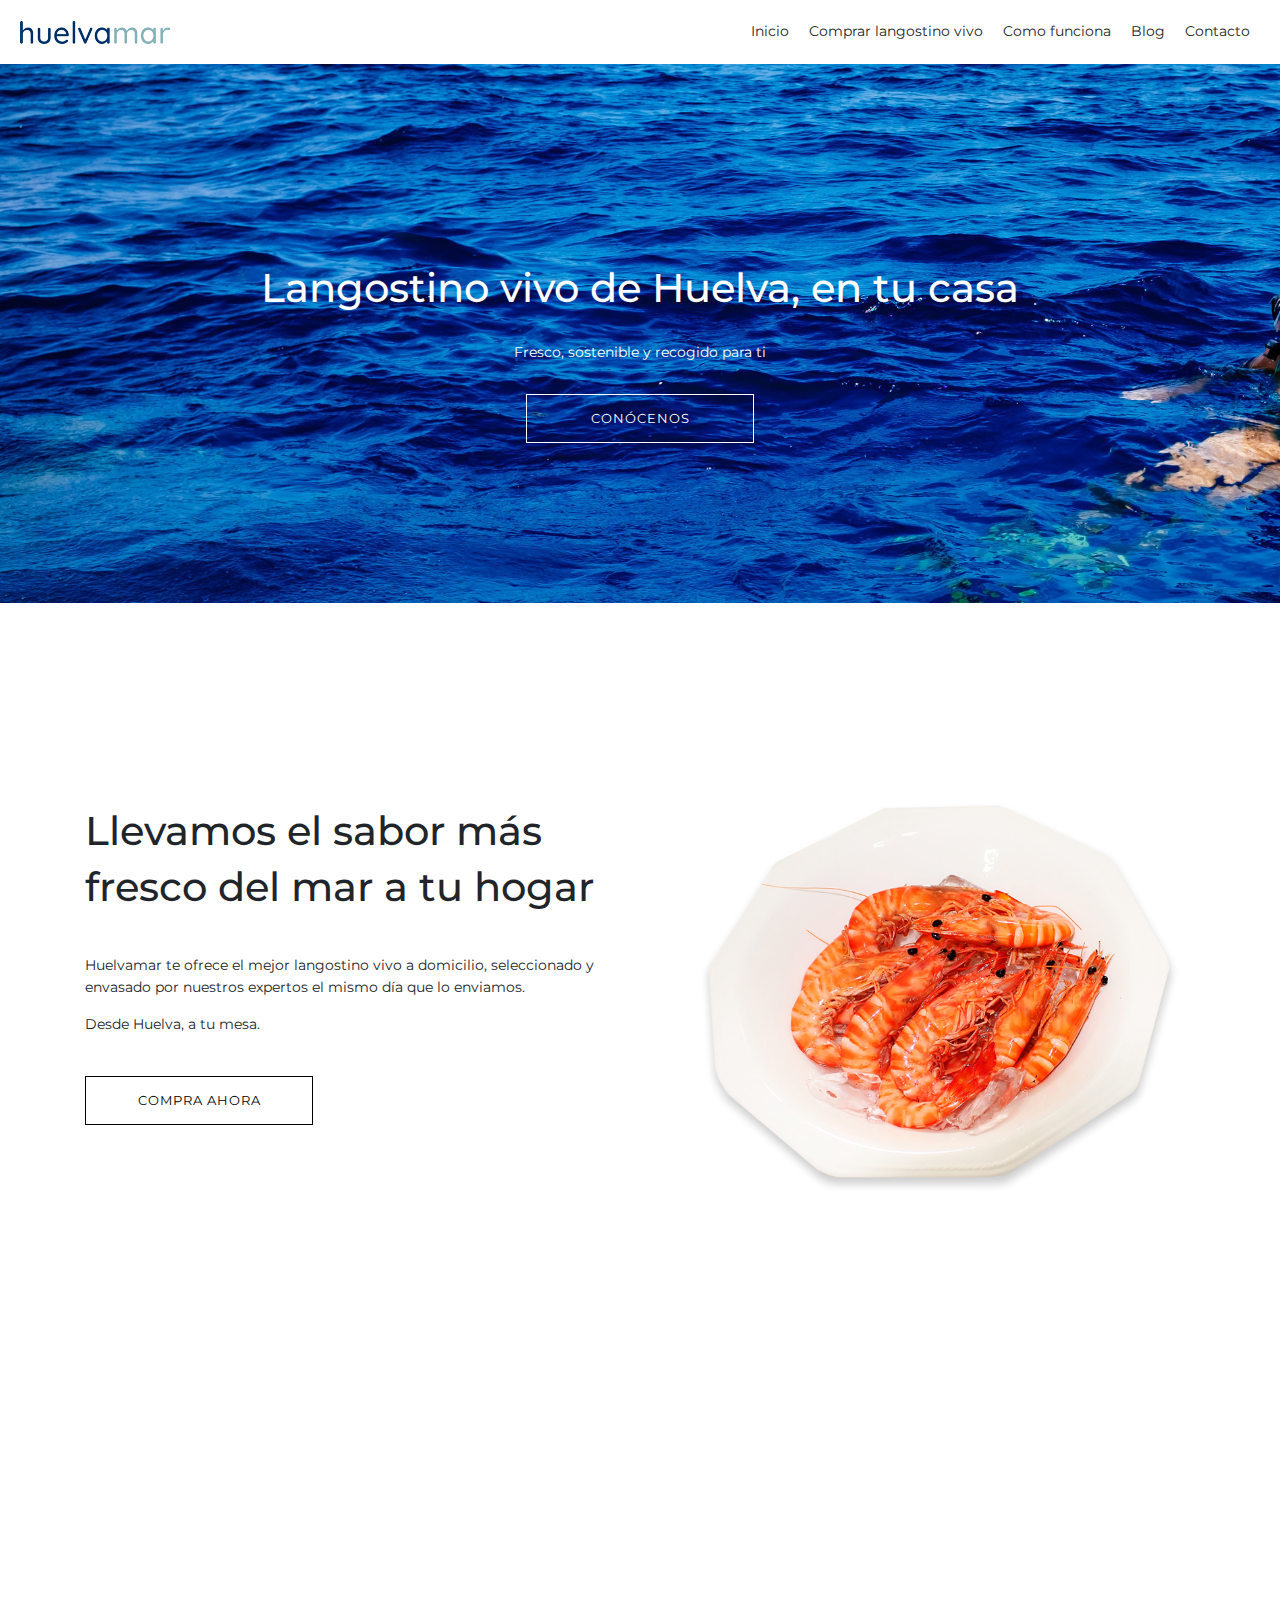
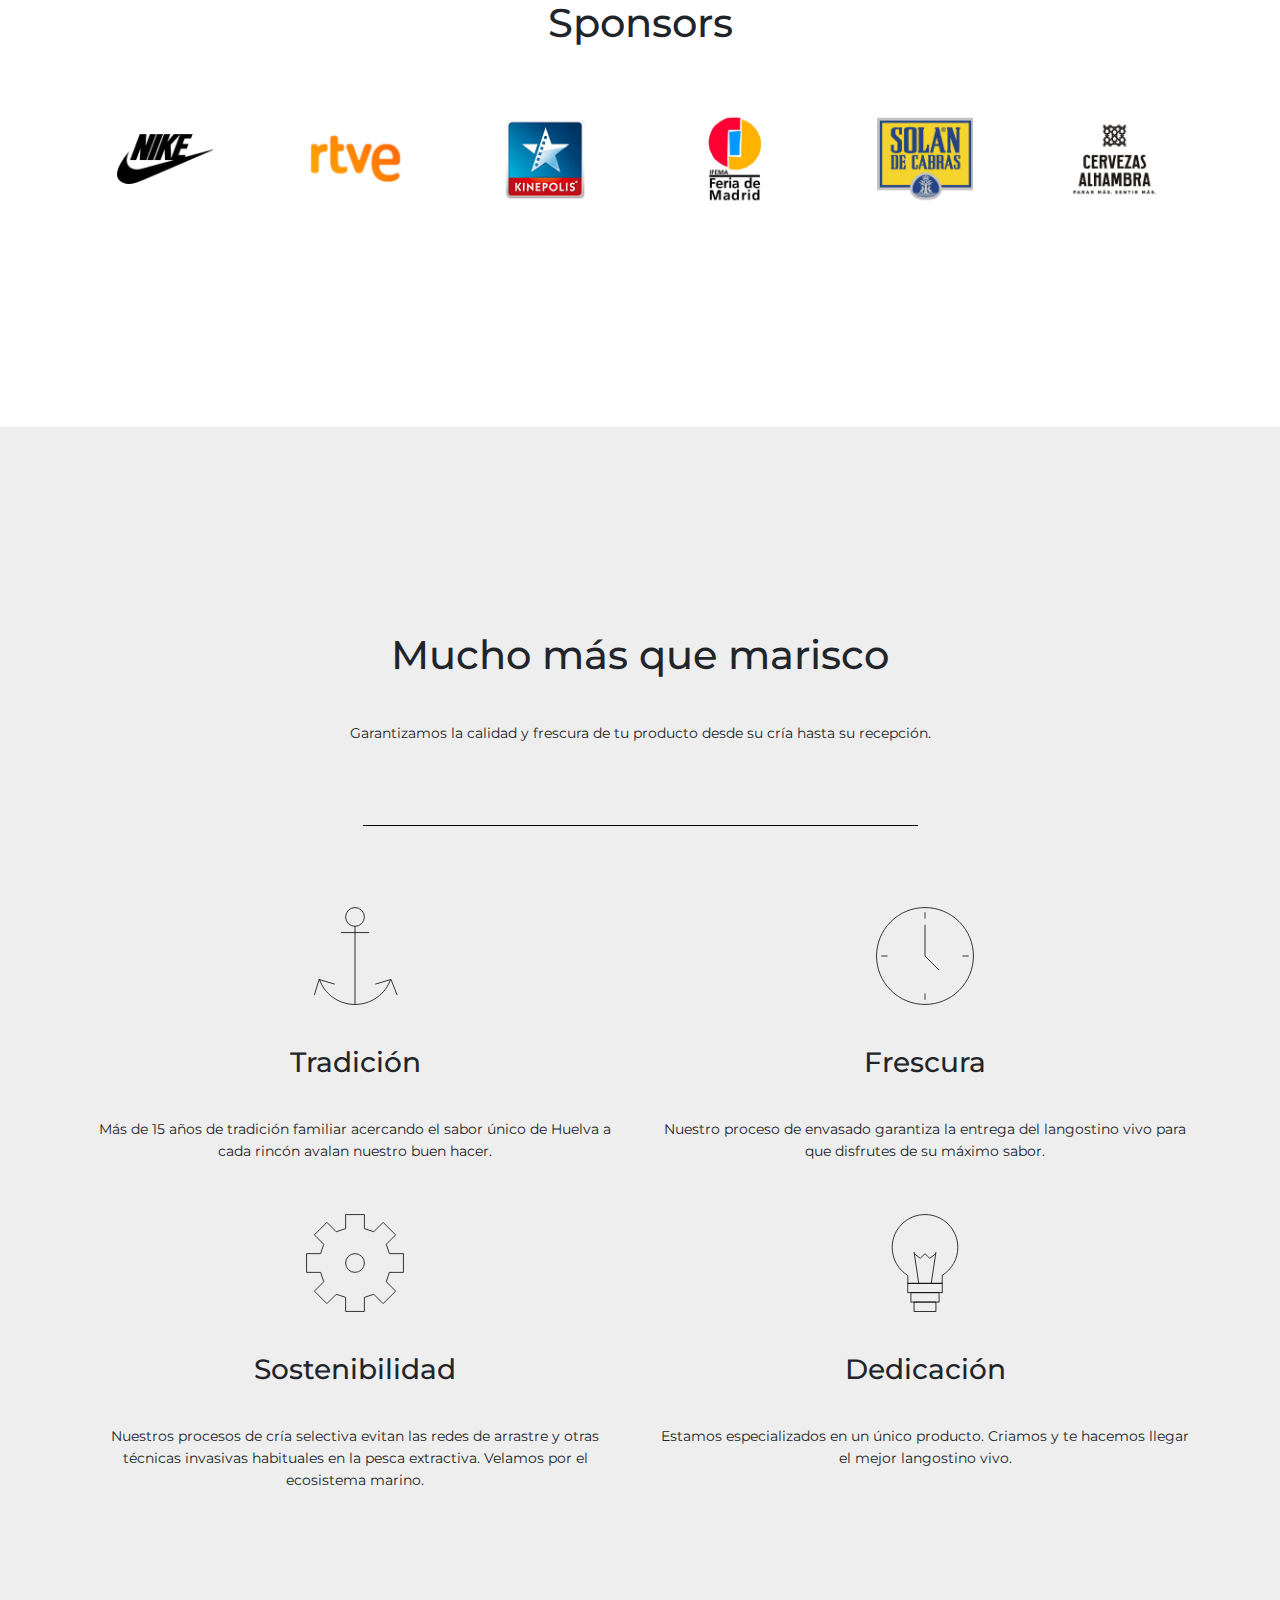
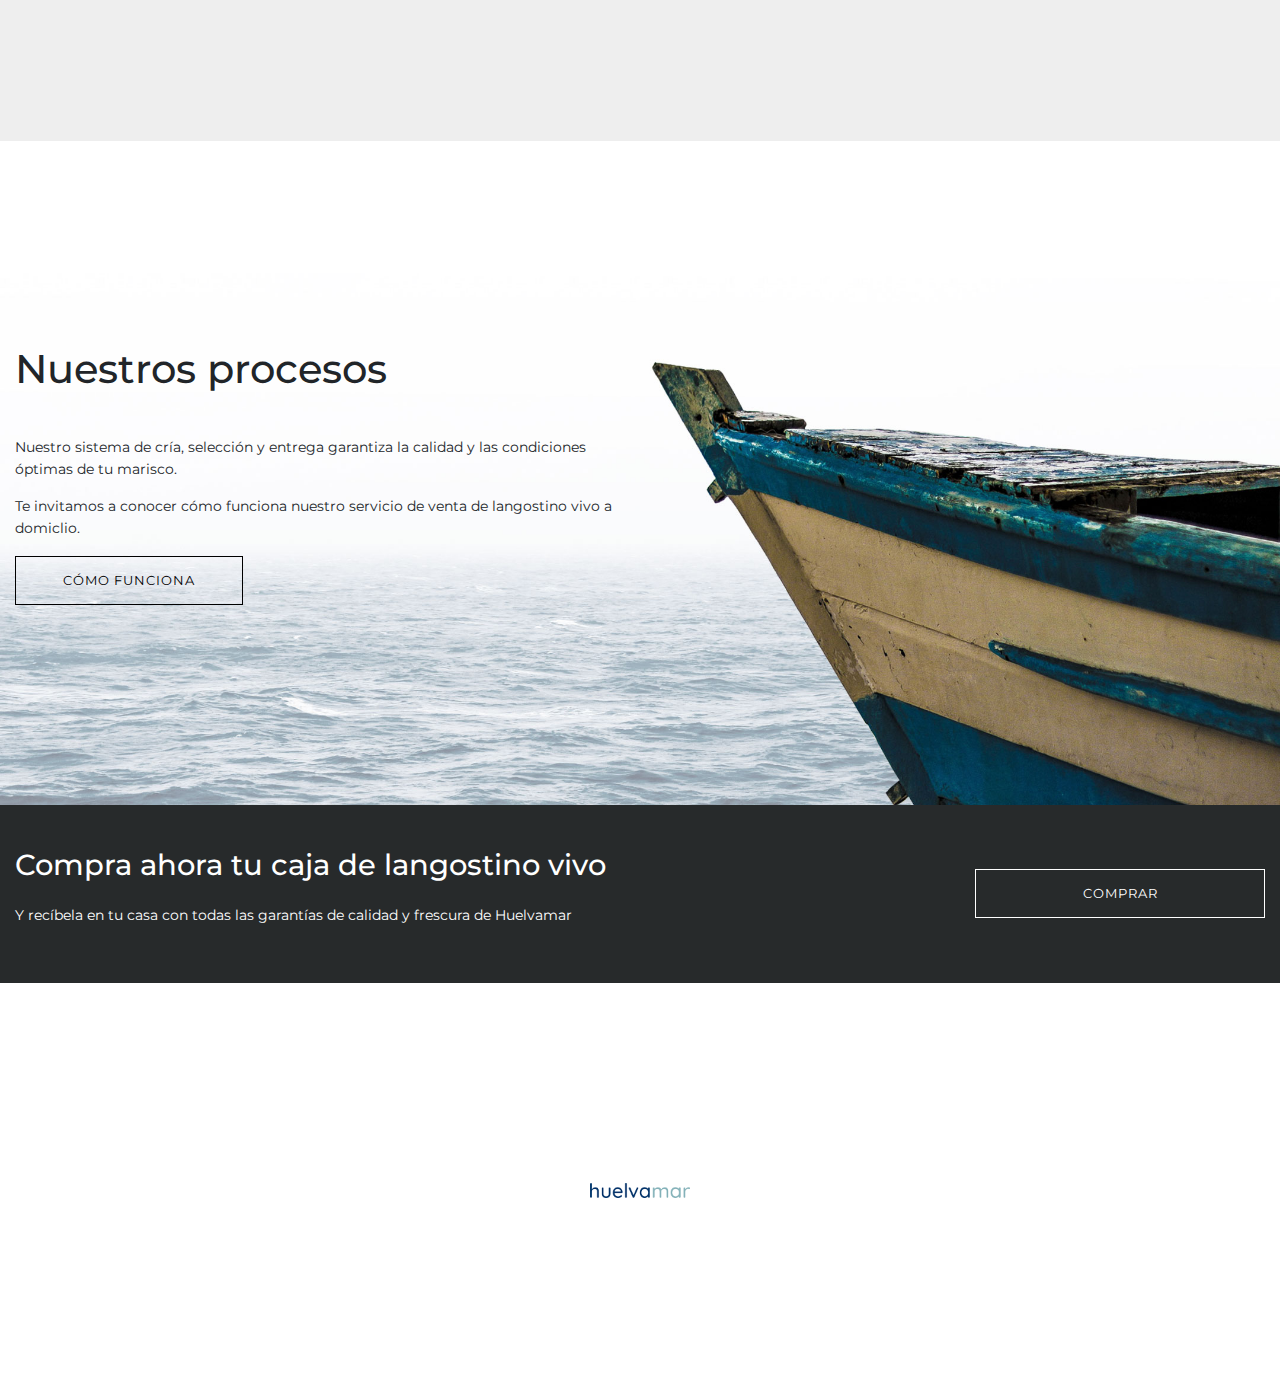
<file: full-layout-original/index.html>
<!DOCTYPE html>
<html lang="en">

    <head>
        <meta charset="UTF-8">
        <meta http-equiv="X-UA-Compatible" content="IE=edge">
        <meta name="viewport" content="width=device-width, initial-scale=1.0">
        <title>Huelvamar | Langostino vivo de Huelva a domicilio</title>
        <link rel="stylesheet" href="https://cdn.jsdelivr.net/npm/bootstrap@4.6.0/dist/css/bootstrap.min.css">
        <link rel="preconnect" href="https://fonts.gstatic.com">
        <link href="https://fonts.googleapis.com/css2?family=Montserrat:wght@200;300&display=swap" rel="stylesheet">
        <link rel="stylesheet" href="./css/style.css">
    </head>

    <body>

        <header class="menu">

            <a href="index.html" class="logo">
                <img src="./img/huelvamar-logo-150.png" alt="Logotipo Huelvamar">
            </a>

            <img src="./img/navicon.png" alt="Navicon" class="navicon">

            <nav>
                <ul>
                    <li><a href="#">Inicio</a></li>
                    <li><a href="#">Comprar langostino vivo</a></li>
                    <li><a href="#">Como funciona</a></li>
                    <li><a href="#">Blog</a></li>
                    <li><a href="#">Contacto</a></li>
                </ul>
            </nav>

        </header>

        <main>

            <header class="hero">

                <div class="container">

                    <h1>Langostino vivo de Huelva, en tu casa</h1>
                    <p>Fresco, sostenible y recogido para ti</p>
                    <a href="#" class="button white centered">Conócenos</a>

                </div>

            </header>

            <section class="intro">

                <div class="container">

                    <div class="row">

                        <div class="col-md-6">
                            <h2>Llevamos el sabor más fresco del mar a tu hogar</h2>
                            <p>Huelvamar te ofrece el mejor langostino vivo a domicilio, seleccionado y envasado por
                                nuestros expertos el mismo día que lo enviamos.</p>
                            <p>Desde Huelva, a tu mesa.</p>
                            <a href="#" class="button dark">Compra ahora</a>
                        </div>

                        <div class="col-md-6">
                            <img src="./img/plato-de-langostino-vivo-huelvamar.png"
                                alt="Plato de langostino tigre vivo">
                        </div>

                    </div>

                </div>

            </section>



            <section class="sponsors">

                <div class="container">

                    <h2>Sponsors</h2>

                    <div class="row">

                        <div class="col-6 col-md-4 col-lg-2">
                            <img src="./img/sponsors/6-2-nike-logo-free-png-image-thumb.png" alt="">
                        </div>

                        <div class="col-6 col-md-4 col-lg-2">
                            <img src="./img/sponsors/cliente-_0010_logoRTVE.jpg" alt="">
                        </div>

                        <div class="col-6 col-md-4 col-lg-2">
                            <img src="./img/sponsors/cliente-_0014_kinepolis.jpg" alt="">
                        </div>

                        <div class="col-6 col-md-4 col-lg-2">
                            <img src="./img/sponsors/Logo-ifema.jpg" alt="">
                        </div>

                        <div class="col-6 col-md-4 col-lg-2">
                            <img src="./img/sponsors/Solan-de-cabras.png" alt="">
                        </div>

                        <div class="col-6 col-md-4 col-lg-2">
                            <img src="./img/sponsors/thumb_1848_logopatrocinador_medium.jpg" alt="">
                        </div>

                    </div>
                </div>
            </section>


            <section class="features">

                <div class="container">
                    <h2>Mucho más que marisco</h2>
                    <p>Garantizamos la calidad y frescura de tu producto desde su cría hasta su recepción.</p>
                    <hr>

                    <div class="row">

                        <div class="col-md-6">
                            <article>
                                <img src="./img/basic_anchor.svg" alt="Imagen ornamental">
                                <h3>Tradición</h3>
                                <p>Más de 15 años de tradición familiar acercando el sabor único de Huelva a cada rincón
                                    avalan nuestro buen hacer.</p>
                            </article>
                        </div>
                        <div class="col-md-6">
                            <article>
                                <img src="./img/basic_clock.svg" alt="Imagen ornamental">
                                <h3>Frescura</h3>
                                <p>Nuestro proceso de envasado garantiza la entrega del langostino vivo para que
                                    disfrutes
                                    de su máximo sabor.</p>
                            </article>
                        </div>
                        <div class="col-md-6">
                            <article>
                                <img src="./img/basic_gear.svg" alt="Imagen ornamental">
                                <h3>Sostenibilidad</h3>
                                <p>Nuestros procesos de cría selectiva evitan las redes de arrastre y otras técnicas
                                    invasivas habituales en la pesca extractiva. Velamos por el ecosistema marino.</p>
                            </article>
                        </div>
                        <div class="col-md-6">
                            <article>
                                <img src="./img/basic_lightbulb.svg" alt="Imagen ornamental">
                                <h3>Dedicación</h3>
                                <p>Estamos especializados en un único producto. Criamos y te hacemos llegar el mejor
                                    langostino vivo.</p>
                            </article>
                        </div>
                    </div>

                </div>

            </section>


            <section class="process">

                <div class="container-fluid">

                    <div class="row">

                        <div class="col-md-6">
                            <h2>Nuestros procesos</h2>
                            <p>Nuestro sistema de cría, selección y entrega garantiza la calidad y las condiciones
                                óptimas
                                de tu marisco.</p>
                            <p>Te invitamos a conocer cómo funciona nuestro servicio de venta de langostino vivo a
                                domiclio.
                            </p>
                            <a href="#" class="button dark">Cómo funciona</a>
                        </div>

                    </div>

                </div>

            </section>

            <section class="buy-now">

                <div class="container-fluid">

                    <div class="row align-items-center">

                        <div class="col-md-9">
                            <h2>Compra ahora tu caja de langostino vivo</h2>
                            <p>Y recíbela en tu casa con todas las garantías de calidad y frescura de Huelvamar</p>
                        </div>
                        <div class="col-md-3">
                            <a href="#" class="button white block">Comprar</a>
                        </div>
                    </div>

                </div>

            </section>

        </main>

        <footer>

            <img src="./img/huelvamar-logo-150.png" alt="Logotipo Huelvamar">

        </footer>

    </body>

</html>
</file>
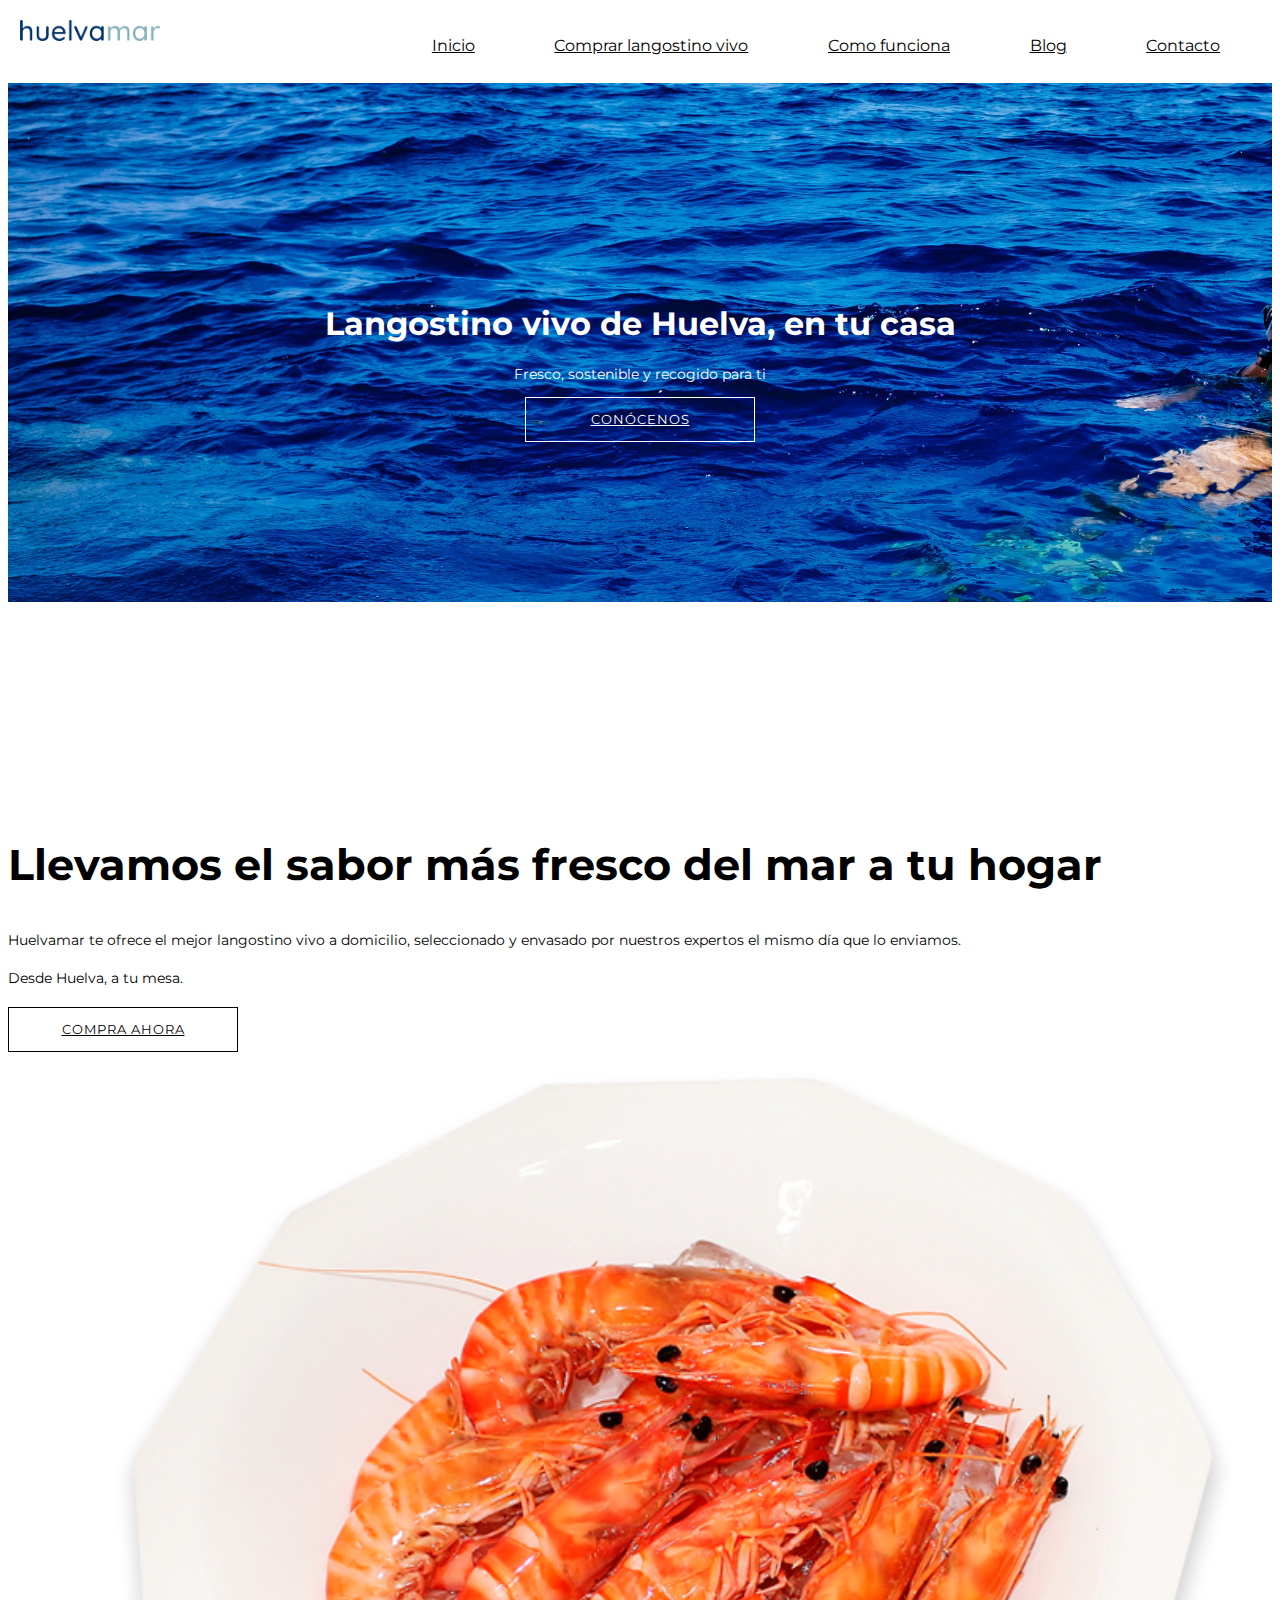
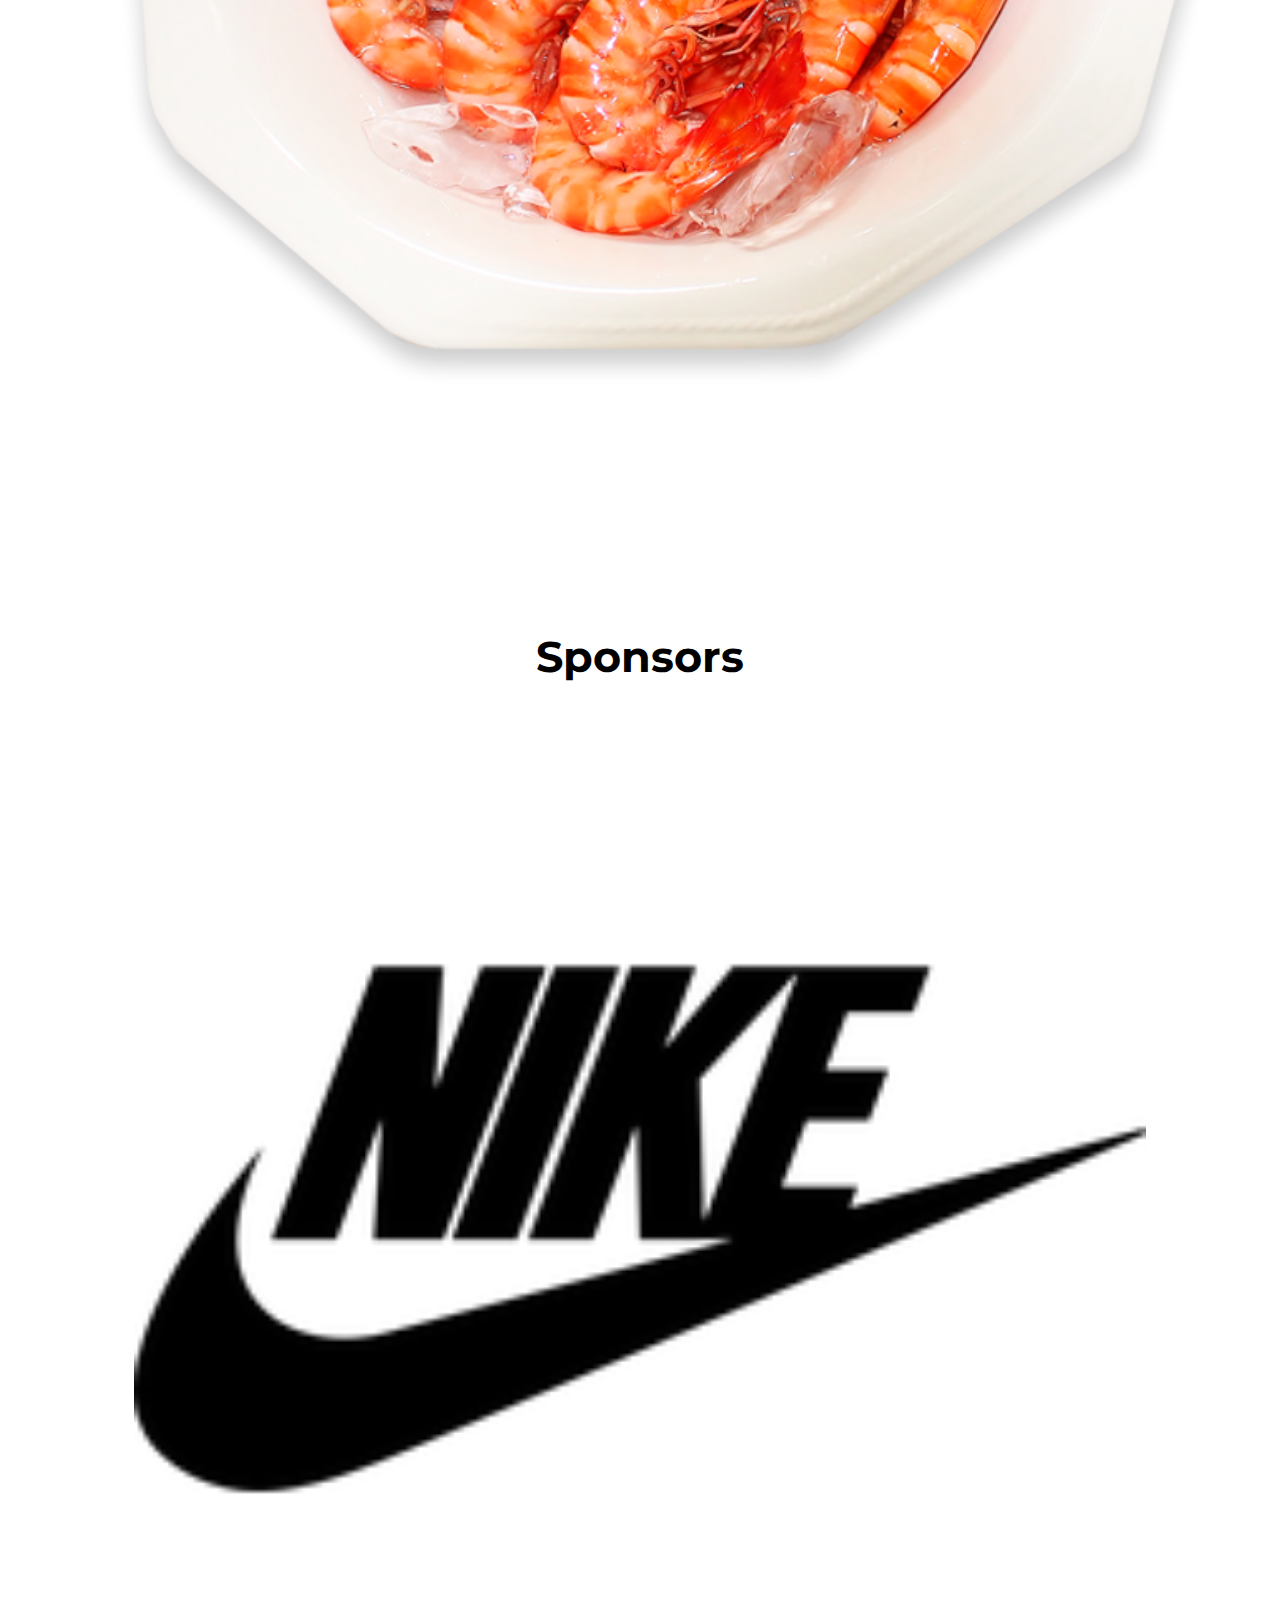
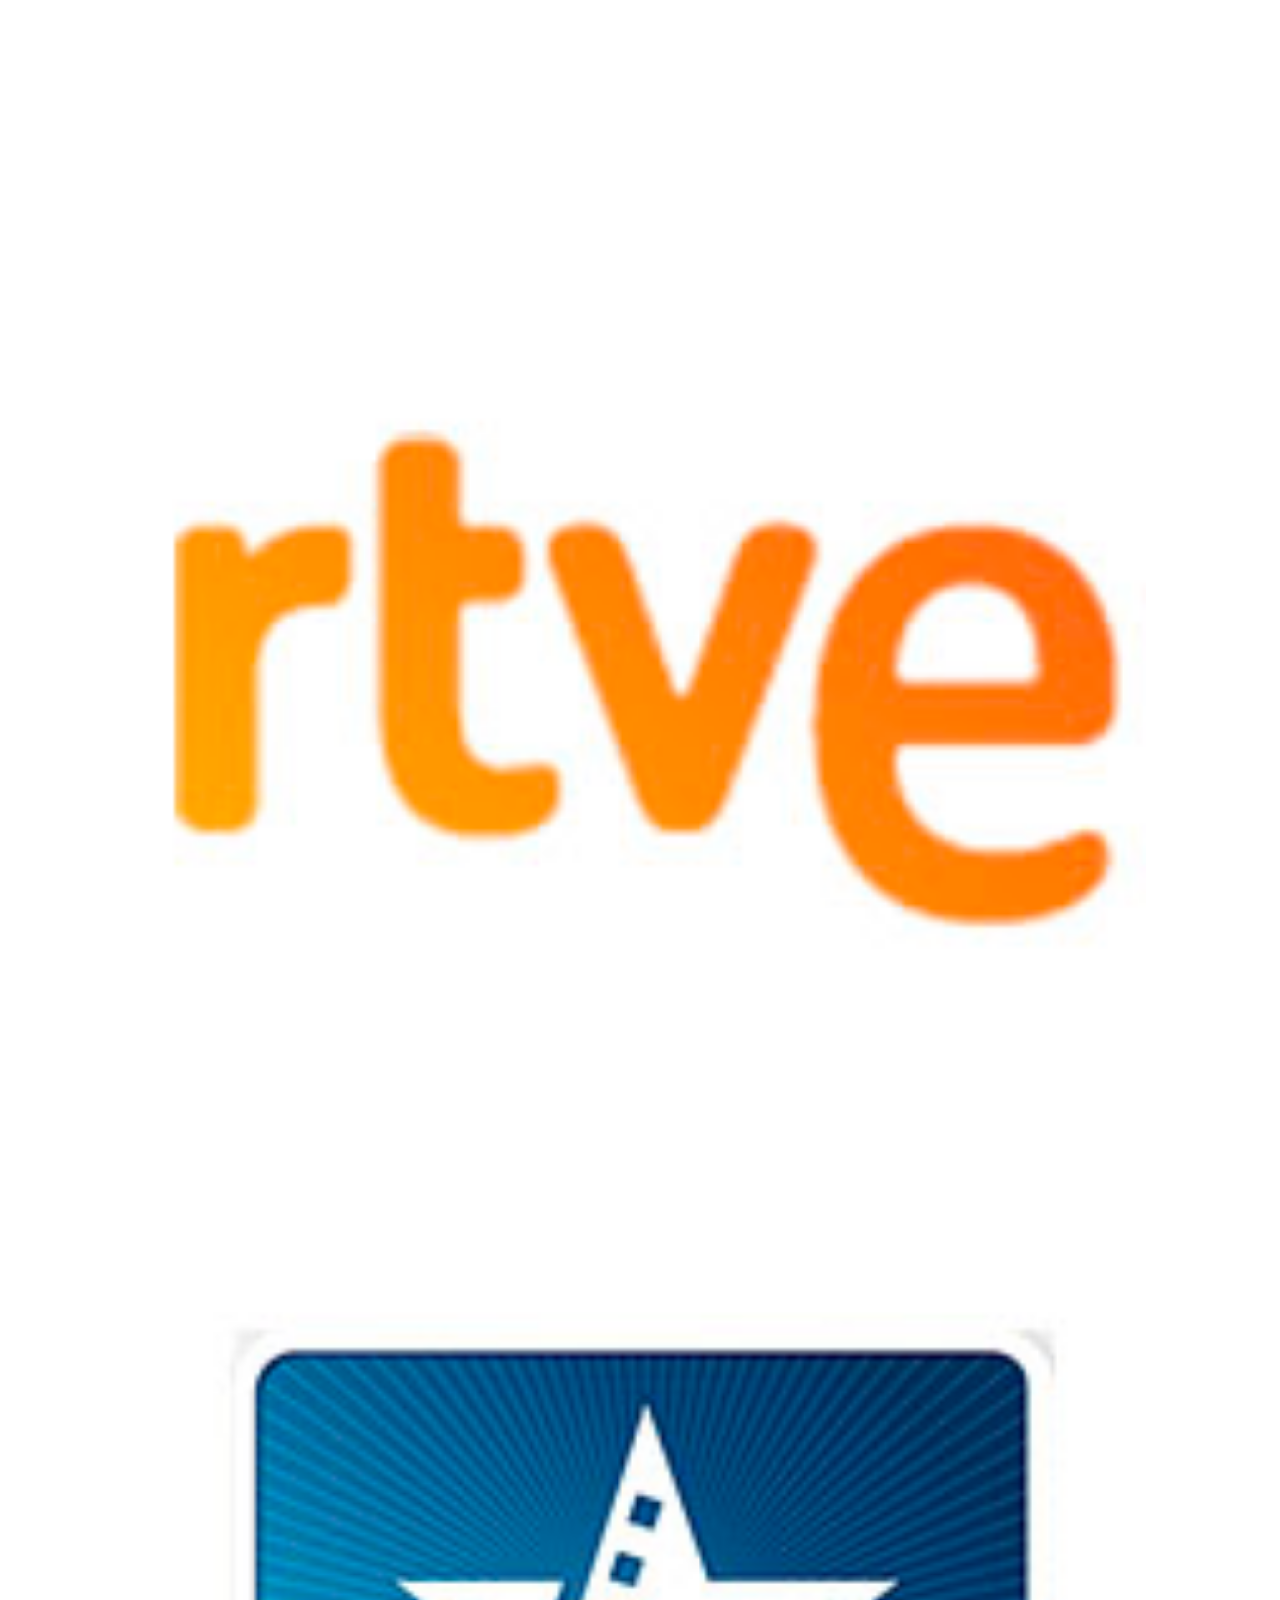
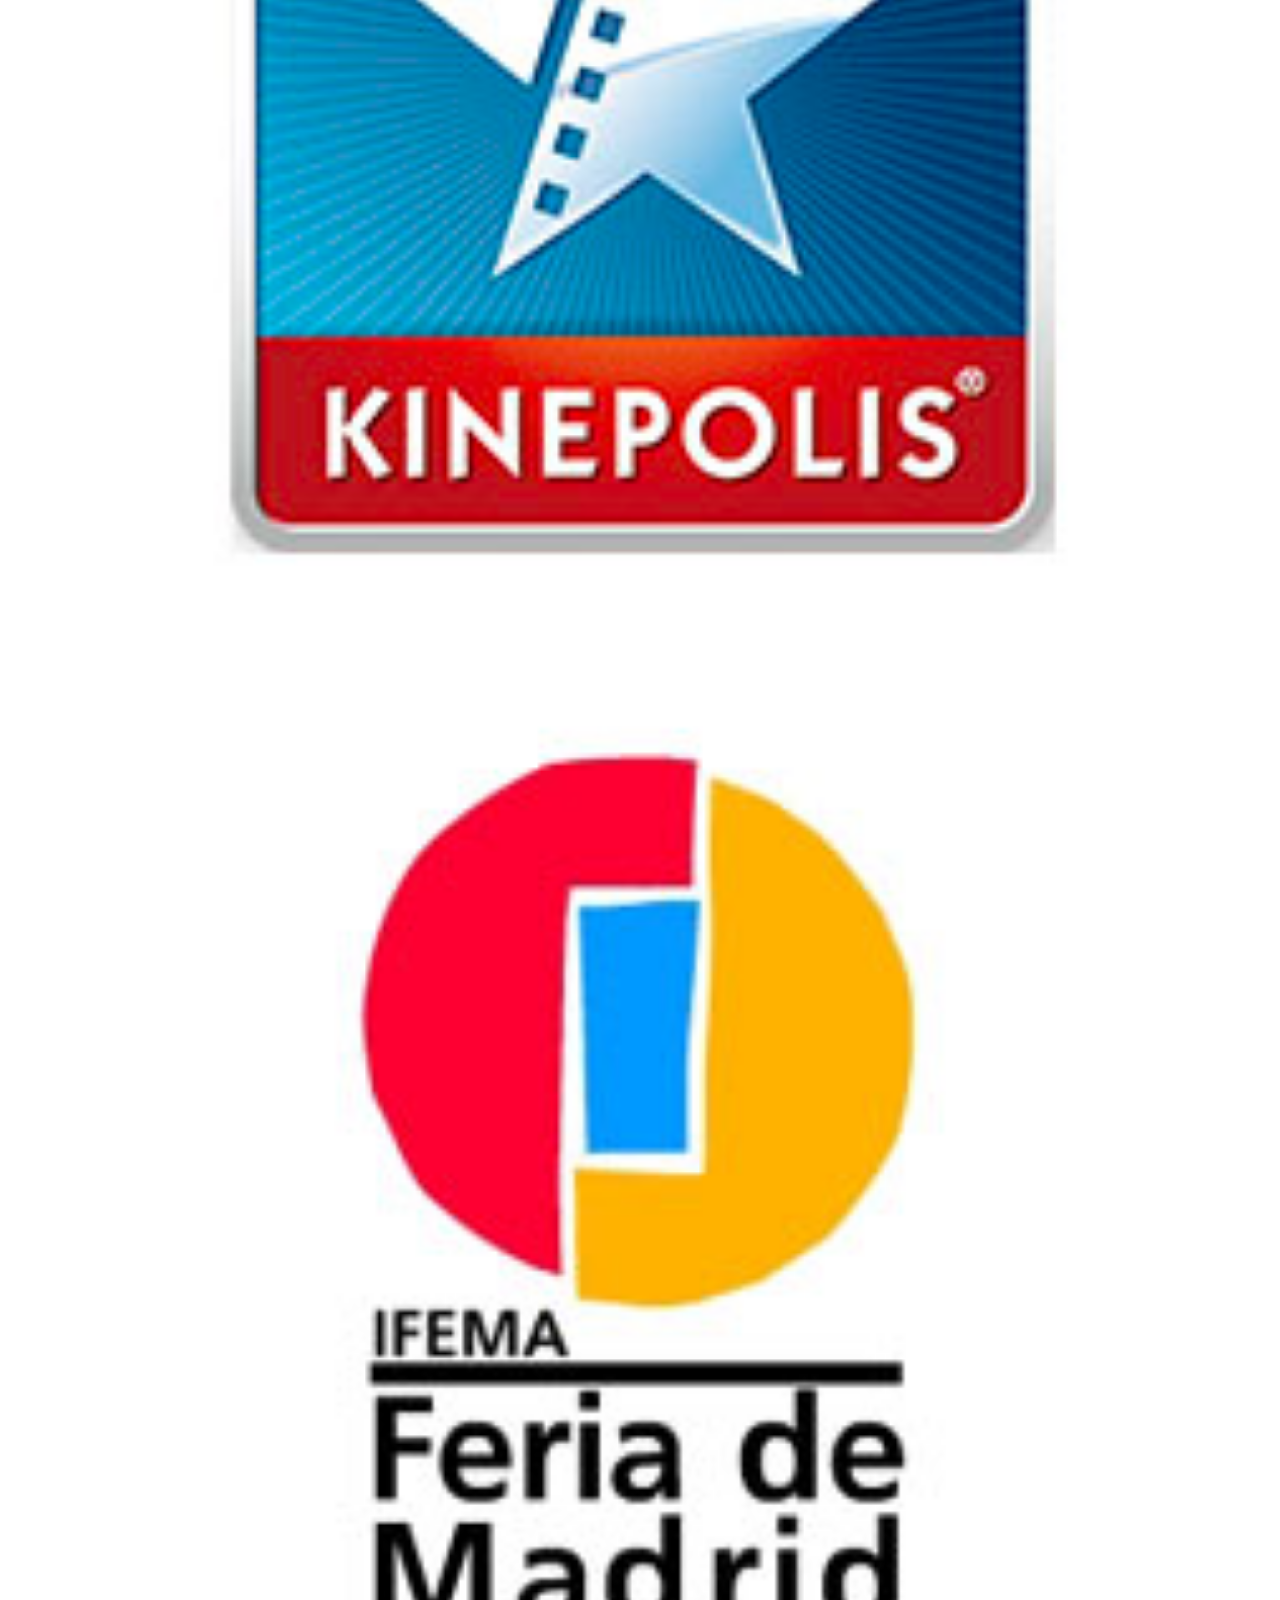
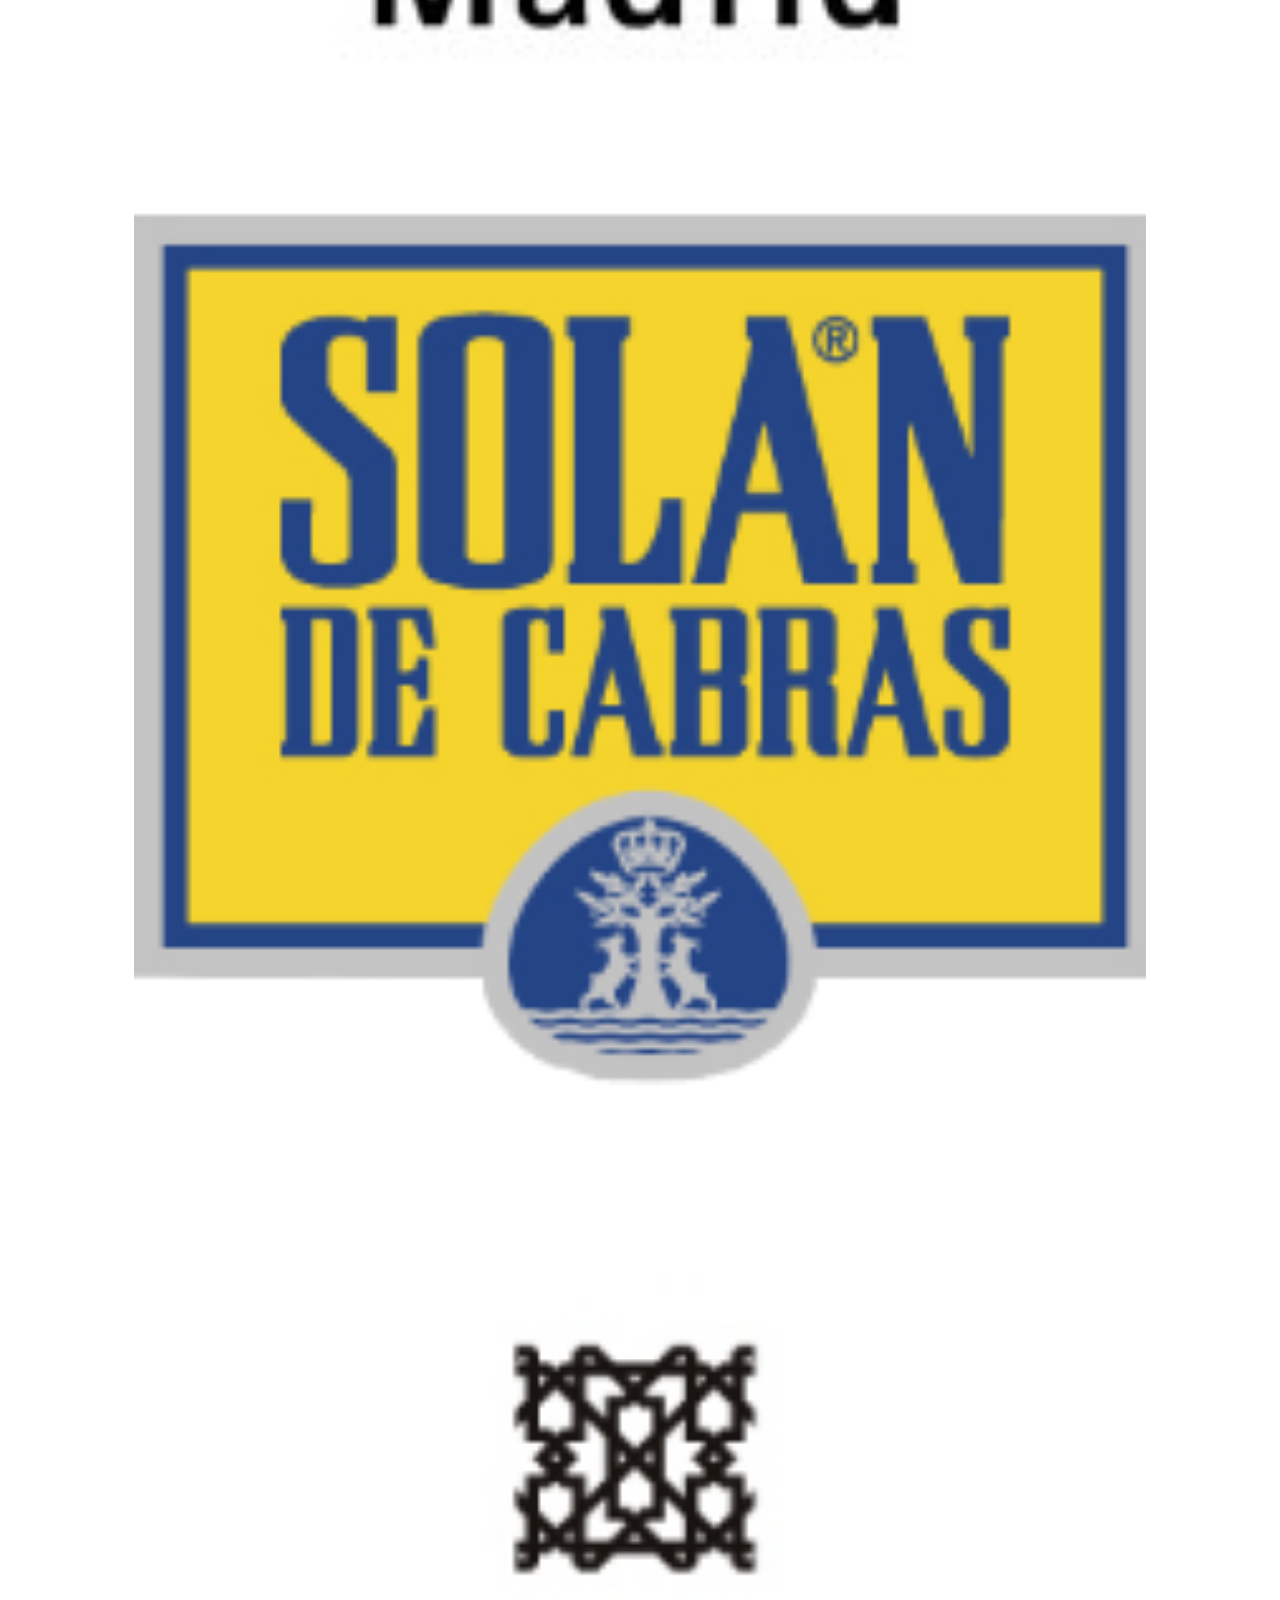
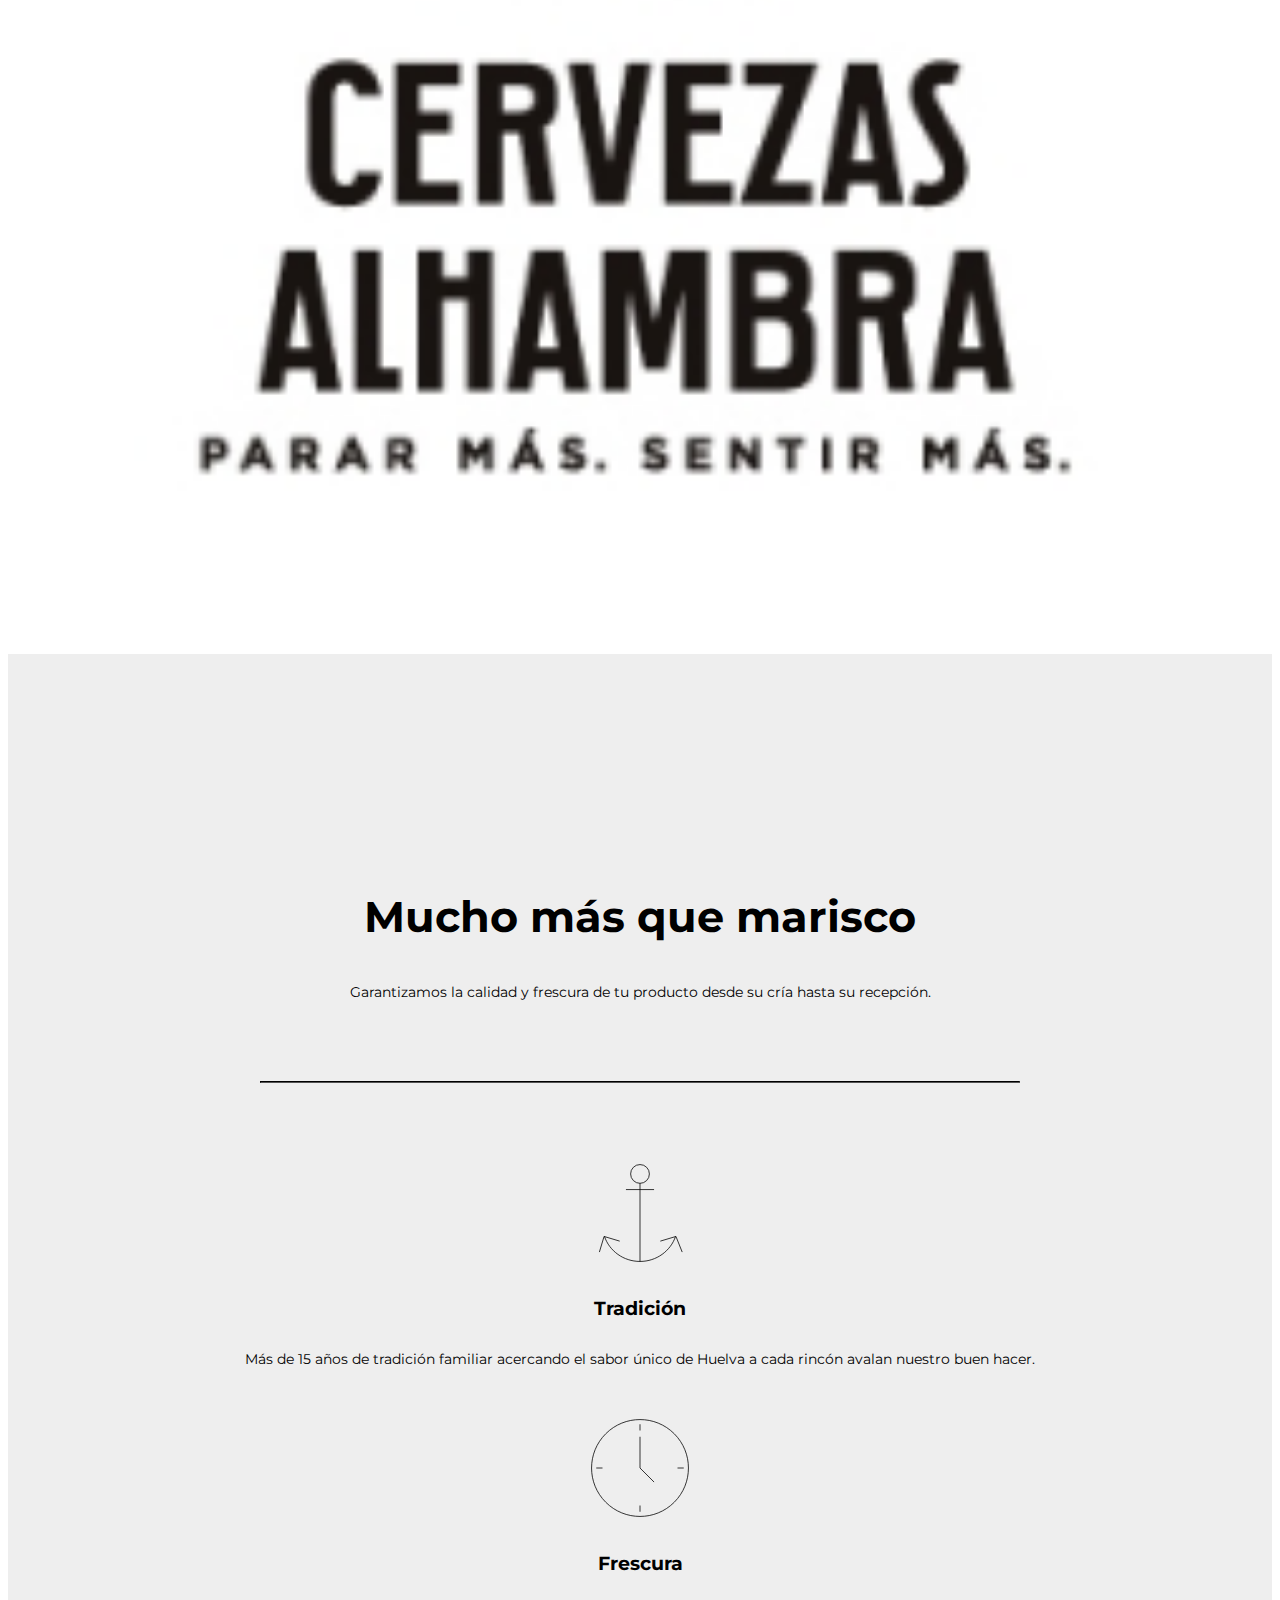
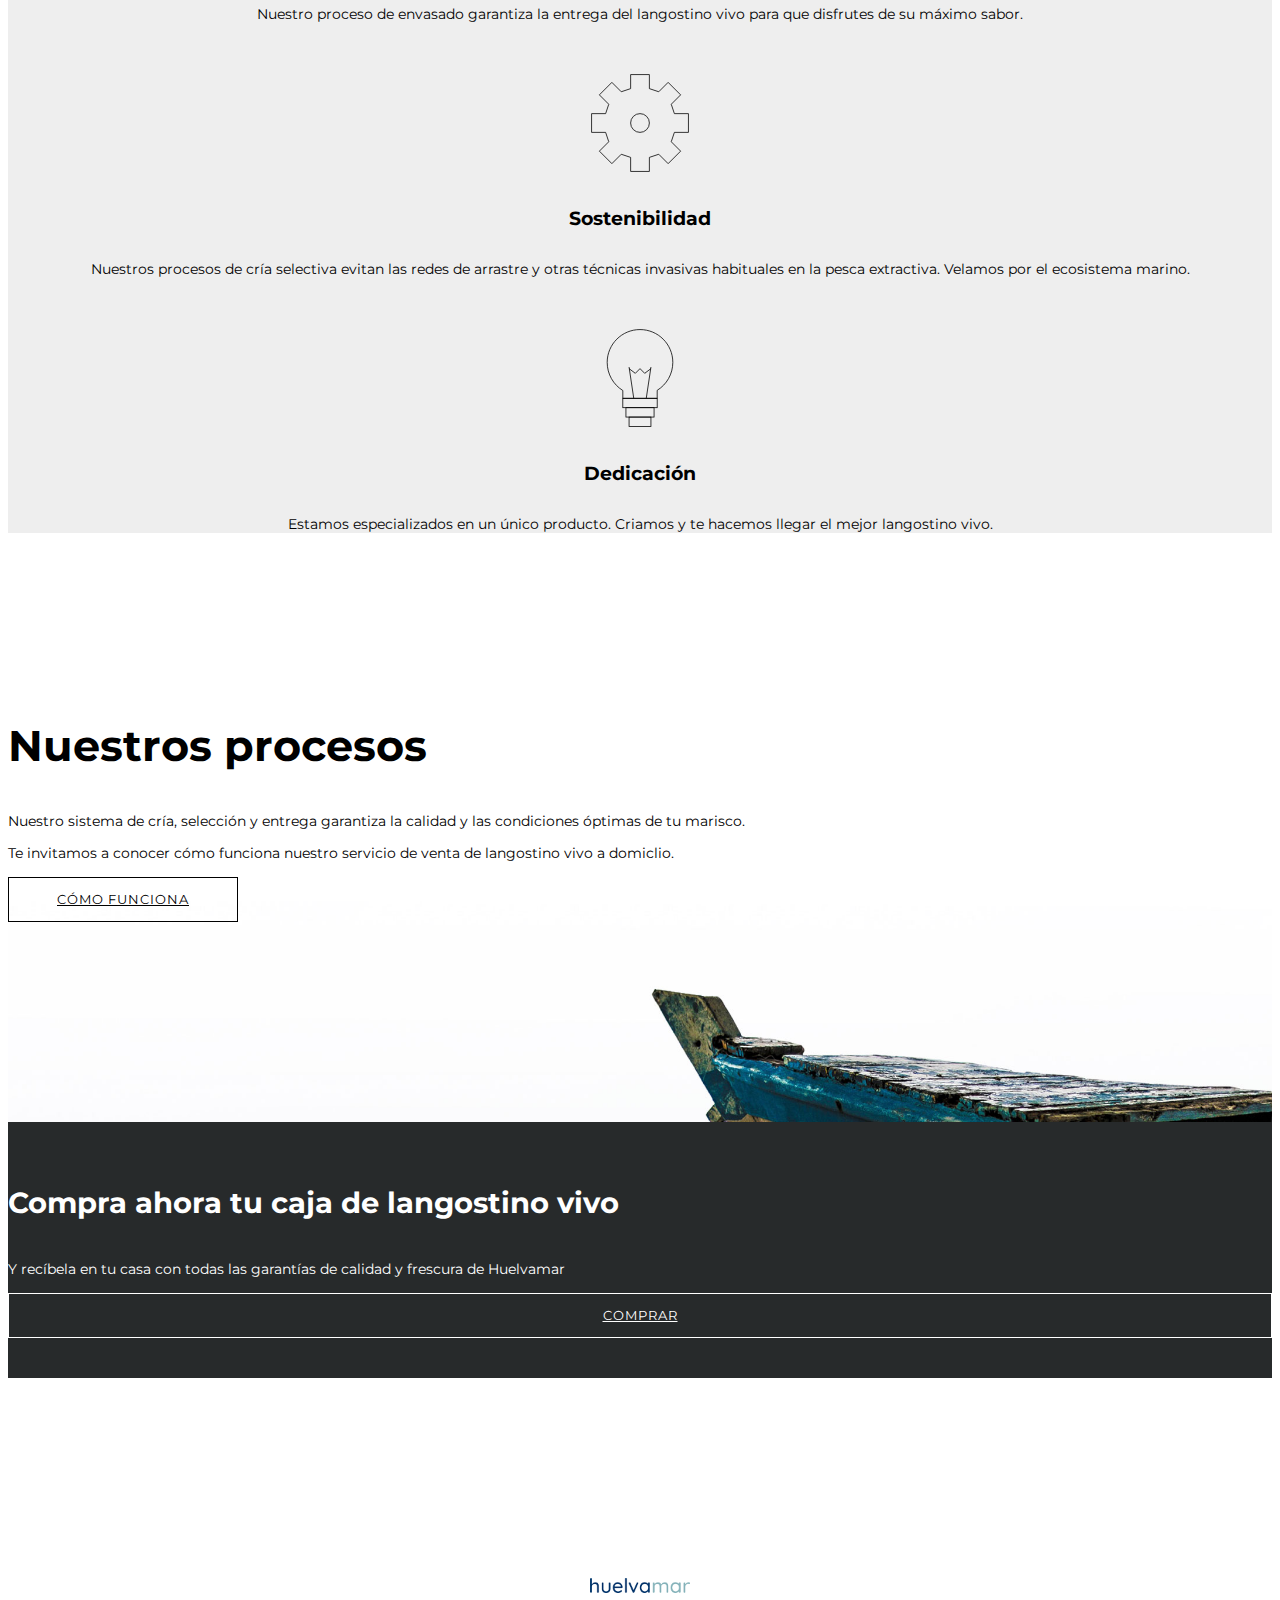
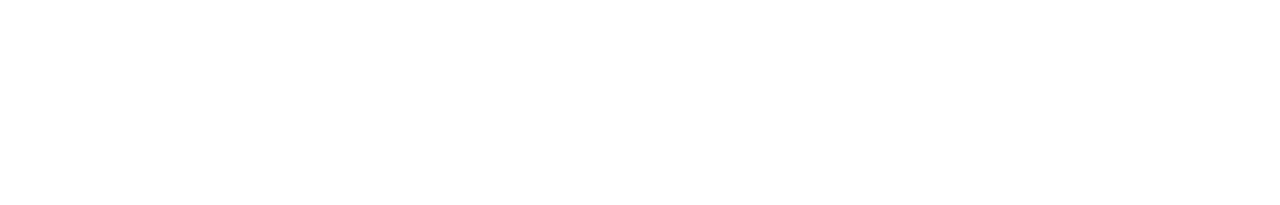
<file: full-layout/index.html>
<!DOCTYPE html>
<html lang="es">

  <head>
    <meta charset="UTF-8">
    <meta http-equiv="X-UA-Compatible" content="IE=edge">
    <meta name="viewport" content="width=device-width, initial-scale=1.0">
    <link href="https://fonts.googleapis.com/css2?family=Montserrat:wght@200;300&display=swap" rel="stylesheet">
    <link rel="stylesheet" href="https://cdn.jsdelivr.net/npm/bootstrap@4.6.0/dist/css/bootstrap.min.css"
      integrity="sha384-B0vP5xmATw1+K9KRQjQERJvTumQW0nPEzvF6L/Z6nronJ3oUOFUFpCjEUQouq2+l" crossorigin="anonymous">
    <link rel="preconnect" href="https://fonts.googleapis.com">
    <link rel="preconnect" href="https://fonts.gstatic.com" crossorigin>
    <link rel="stylesheet" href="./css/style.css">

    <title>Huelvamar | Marisco fresco</title>
  </head>

  <body>

    <header class="menu">
      <nav>
        <a href="#"><img class="logo" src="./img/huelvamar-logo-150.png" alt="logo de Huelvamar"></a>
        <ul>
          <li><a href="#">Inicio</a></li>
          <li><a href="#">Comprar langostino vivo</a></li>
          <li><a href="#">Como funciona</a></li>
          <li><a href="#">Blog</a></li>
          <li><a href="#">Contacto</a></li>
        </ul>
        <img class="navicon" src="./img/navicon.png" alt="navicon">
      </nav>
    </header>


    <main>
      <header class="hero">
        <div class="container">
          <h1>Langostino vivo de Huelva, en tu casa</h1>
          <p>Fresco, sostenible y recogido para ti</p>
          <a href="#" class="button white centered">Conócenos</a>
        </div>
      </header>

      <section class="info">
        <div class="container">

          <div class="row">

            <div class="col-12 col-md-6">
              <h2>Llevamos el sabor más fresco del mar a tu hogar</h2>
              <p>Huelvamar te ofrece el mejor langostino vivo a domicilio, seleccionado y envasado por nuestros expertos
                el
                mismo día que
                lo enviamos.</p>
              <p>Desde Huelva, a tu mesa.</p>
              <a class="button dark" href="#">Compra ahora</a>
            </div>

            <div class="col-12 col-md-6">
              <img src="./img/plato-de-langostino-vivo-huelvamar.png" alt="plato de langostinos">
            </div>

          </div>

        </div>
      </section>

      <section class="sponsors">
        <div class="container">

          <h2>Sponsors</h2>

          <div class="row">

            <div class="col-6 col-md-4 col-lg-2">
              <a href="">
                <img src="./img/sponsors/6-2-nike-logo-free-png-image-thumb.png" alt="Nike">
              </a>
            </div>

            <div class="col-6 col-md-4 col-lg-2">
              <a href="">
                <img src="./img/sponsors/cliente-_0010_logoRTVE.jpg" alt="RTVE">
              </a>
            </div>

            <div class="col-6 col-md-4 col-lg-2">
              <a href="">
                <img src="./img/sponsors/cliente-_0014_kinepolis.jpg" alt="Cine Kinepolis">
              </a>
            </div>

            <div class="col-6 col-md-4 col-lg-2">
              <a href="">
                <img src="./img/sponsors/Logo-ifema.jpg" alt="Ifema">
              </a>
            </div>

            <div class="col-6 col-md-4 col-lg-2">
              <a href="">
                <img src="./img/sponsors/Solan-de-cabras.png" alt="Solán de Cabras">
              </a>
            </div>

            <div class="col-6 col-md-4 col-lg-2">
              <a href="">
                <img src="./img/sponsors/thumb_1848_logopatrocinador_medium.jpg" alt="Cervezas Alhambra">
              </a>
            </div>

          </div>

        </div>

      </section>


      <section class="features">

        <div class="container">
          <h2>Mucho más que marisco</h2>
          <p>Garantizamos la calidad y frescura de tu producto desde su cría hasta su recepción.</p>
          <hr>

          <div class="row">

            <div class="col-12 col-md-6">
              <article>
                <img src="./img/basic_anchor.svg" alt="ancla">
                <h3>Tradición</h3>
                <p>Más de 15 años de tradición familiar acercando el sabor único de Huelva a cada rincón avalan nuestro
                  buen hacer.</p>
              </article>
            </div>
            <div class="col-12 col-md-6">
              <article>
                <img src="./img/basic_clock.svg" alt="reloj">
                <h3>Frescura</h3>
                <p>Nuestro proceso de envasado garantiza la entrega del langostino vivo para que disfrutes de su máximo
                  sabor.</p>
              </article>
            </div>
            <div class="col-12 col-md-6">
              <article>
                <img src="./img/basic_gear.svg" alt="engranaje">
                <h3>Sostenibilidad</h3>
                <p>Nuestros procesos de cría selectiva evitan las redes de arrastre y otras técnicas invasivas
                  habituales
                  en la pesca
                  extractiva. Velamos por el ecosistema marino.</p>
              </article>
            </div>
            <div class="col-12 col-md-6">
              <article>
                <img src="./img/basic_lightbulb.svg" alt="bombilla">
                <h3>Dedicación</h3>
                <p>Estamos especializados en un único producto. Criamos y te hacemos llegar el mejor langostino vivo.
                </p>
              </article>
            </div>

          </div>

        </div>
      </section>


      <section class="process">
        <div class="container-fluid">

          <div class="row">
            <div class="col-12 col-md-6">
              <h2>Nuestros procesos</h2>
              <p>Nuestro sistema de cría, selección y entrega garantiza la calidad y las condiciones óptimas de tu
                marisco.
              </p>
              <p>Te invitamos a conocer cómo funciona nuestro servicio de venta de langostino vivo a domiclio.</p>
              <a href="#" class="button dark">Cómo funciona</a>
            </div>
          </div>
        </div>
      </section>

      <section class="buy-now">
        <div class="container-fluid">
          <div class="row align-items-center">
            <div class="col-12 col-md-9">
              <h2>Compra ahora tu caja de langostino vivo</h2>
              <p>Y recíbela en tu casa con todas las garantías de calidad y frescura de Huelvamar</p>
            </div>
            <div class="col-12 col-md-3">
              <a href="#" class="button white block">Comprar</a>
            </div>
          </div>
        </div>
      </section>

    </main>


    <footer>
      <a href="#"><img src="./img/huelvamar-logo-150.png" alt="logo de Huelvamar"></a>
    </footer>


  </body>

</html>
</file>
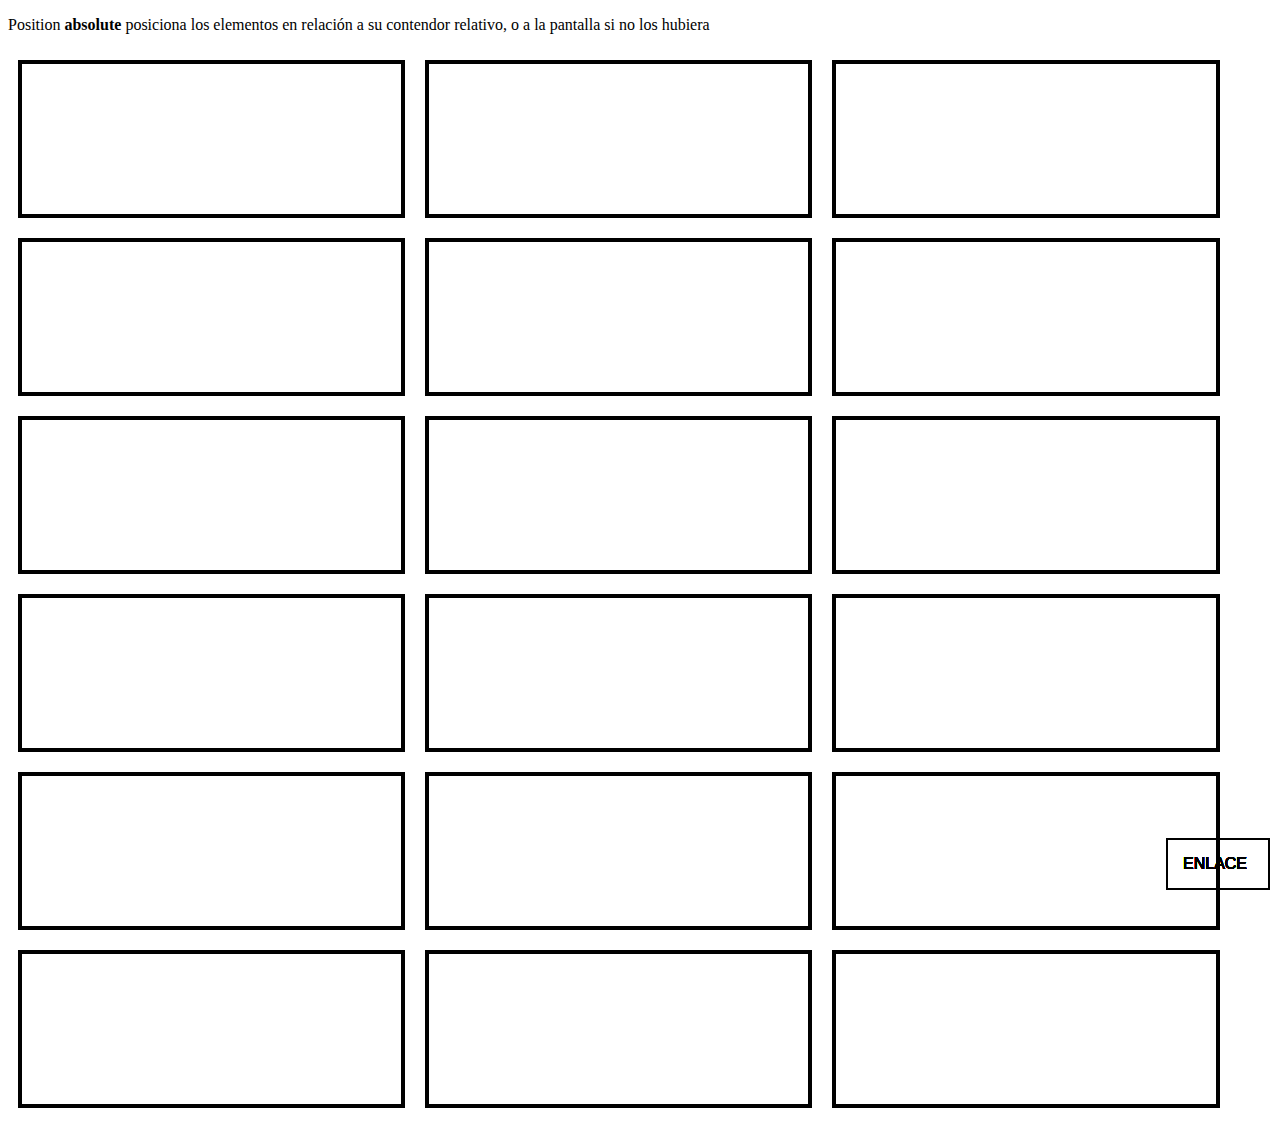
<file: Positions/3 - Relative + Absolute.html>
<!DOCTYPE html>
<html lang="es">

	<head>
		<meta charset="UTF-8" />
		<title>Posicionamientos</title>

		<style type="text/css">
			section {
				display: flex;
				flex-wrap: wrap;
			}

			.caja {
				width: 30%;
				height: 150px;
				font-family: sans-serif;
				margin: 10px;
				text-transform: uppercase;
				border: 4px solid black;

				/* DESCOMENTA LA SIGUIENTE LÍNEA PARA CERAR UNA REFERENCIA RELATIVA: */
				/* position: relative; */
			}

			.caja a {
				padding: 10px;
				border: 2px solid black;
				color: black;
				text-decoration: none;
				padding: 15px;
				display: block;
				width: 70px;

				/* OPS! AL NO DISPONER DE CONTENDOR RELATIVO TOMAN COMO RELACIÓN LA PANTALLA */
				position: absolute;
				bottom: 10px;
				right: 10px
			}

		</style>

	</head>

	<body>


		<p>Position <strong>absolute</strong> posiciona los elementos en relación a su contendor relativo, o a la pantalla
			si no los hubiera</p>

		<section>



			<article class="caja">
				<a href="#"> Enlace </a>
			</article>

			<article class="caja">
				<a href="#"> Enlace </a>
			</article>

			<article class="caja">
				<a href="#"> Enlace </a>
			</article>

			<article class="caja">
				<a href="#"> Enlace </a>
			</article>

			<article class="caja">
				<a href="#"> Enlace </a>
			</article>

			<article class="caja">
				<a href="#"> Enlace </a>
			</article>
			<article class="caja">
				<a href="#"> Enlace </a>
			</article>
			<article class="caja">
				<a href="#"> Enlace </a>
			</article>
			<article class="caja">
				<a href="#"> Enlace </a>
			</article>
			<article class="caja">
				<a href="#"> Enlace </a>
			</article>
			<article class="caja">
				<a href="#"> Enlace </a>
			</article>
			<article class="caja">
				<a href="#"> Enlace </a>
			</article>
			<article class="caja">
				<a href="#"> Enlace </a>
			</article>
			<article class="caja">
				<a href="#"> Enlace </a>
			</article>
			<article class="caja">
				<a href="#"> Enlace </a>
			</article>
			<article class="caja">
				<a href="#"> Enlace </a>
			</article>
			<article class="caja">
				<a href="#"> Enlace </a>
			</article>
			<article class="caja">
				<a href="#"> Enlace </a>
			</article>


		</section>

	</body>

</html>
</file>
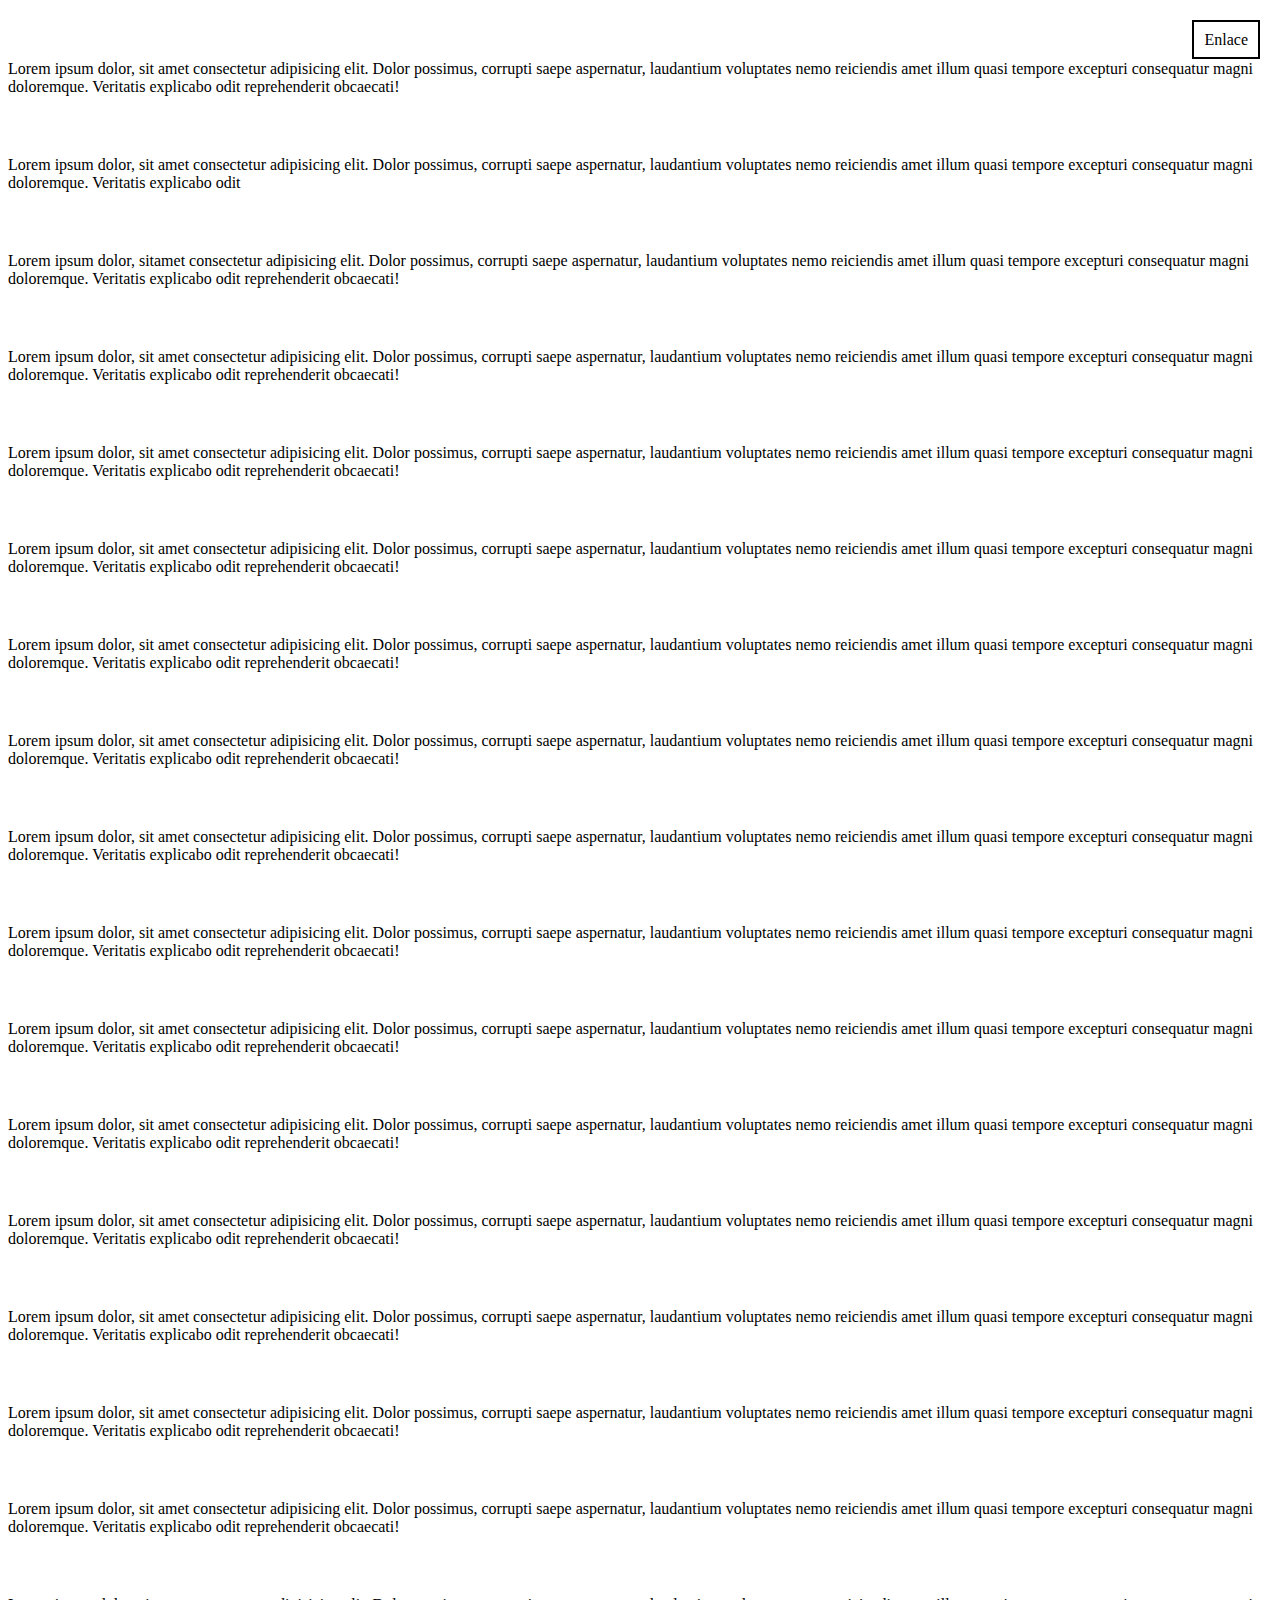
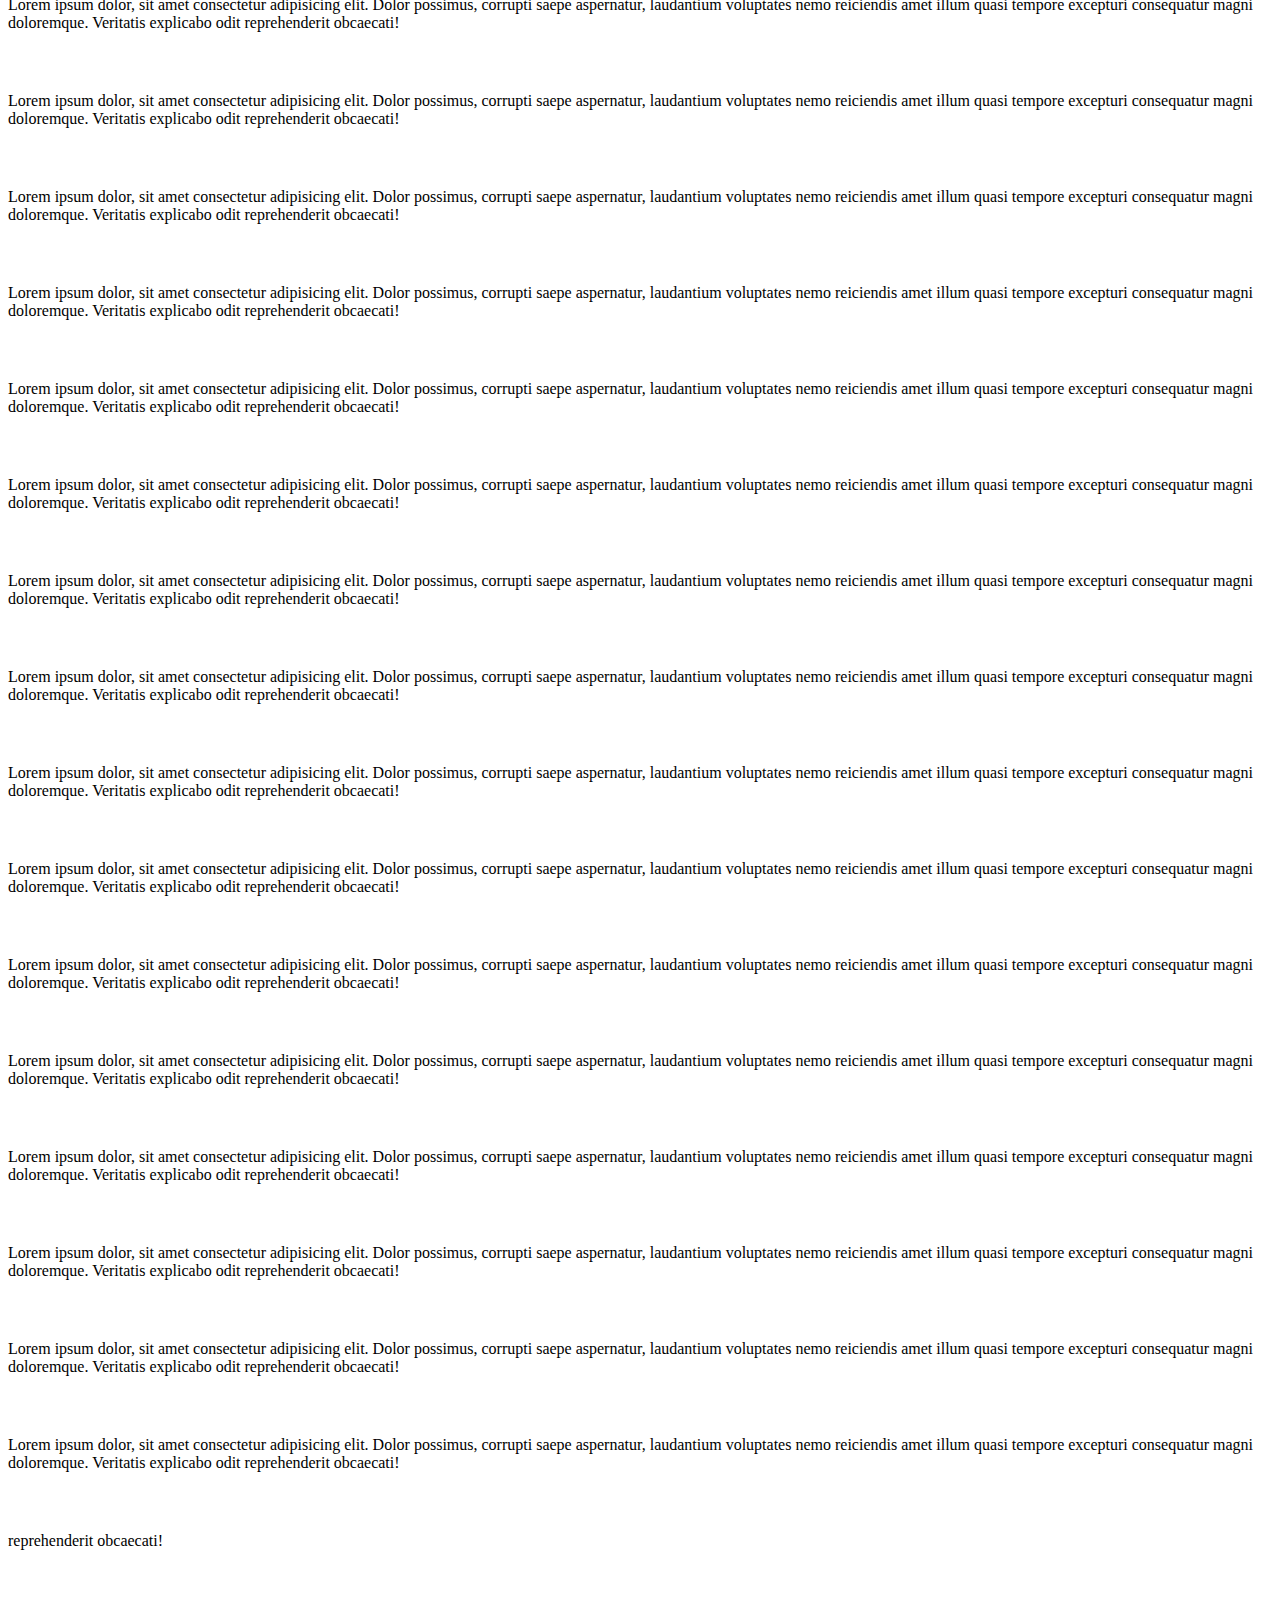
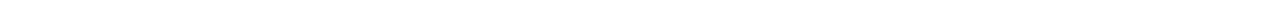
<file: Positions/4 - Fixed.html>
<!DOCTYPE html>
<html lang="es">

	<head>
		<meta charset="UTF-8" />
		<title>Posicionamientos</title>

		<style type="text/css">
			p {
				margin: 60px 0;
			}

			#fixed {
				position: fixed;
				top: 20px;
				right: 20px;
				padding: 10px;
				border: 2px solid black;
				color: black;
				text-decoration: none;
				line-height: 15px;
				background: white;
			}

		</style>

	</head>

	<body>

		<a href="#" id="fixed"> Enlace </a>

		<p>Lorem ipsum dolor, sit amet consectetur adipisicing elit. Dolor possimus, corrupti saepe aspernatur, laudantium
			voluptates nemo reiciendis amet illum quasi tempore excepturi consequatur magni doloremque. Veritatis explicabo
			odit reprehenderit obcaecati!</p>
		<p>Lorem ipsum dolor, sit amet consectetur adipisicing elit. Dolor possimus, corrupti saepe aspernatur, laudantium
			voluptates nemo reiciendis amet illum quasi tempore excepturi consequatur magni doloremque. Veritatis explicabo
			odit
		<p>Lorem ipsum dolor, sitamet consectetur adipisicing elit. Dolor possimus, corrupti saepe aspernatur,
			laudantium voluptates nemo reiciendis amet
			illum quasi tempore excepturi consequatur magni doloremque. Veritatis explicabo odit reprehenderit
			obcaecati!</p>
		<p>Lorem ipsum dolor, sit amet consectetur adipisicing elit. Dolor possimus, corrupti saepe aspernatur,
			laudantium voluptates nemo reiciendis
			amet illum quasi tempore excepturi consequatur magni doloremque. Veritatis explicabo odit reprehenderit
			obcaecati!</p>
		<p>Lorem ipsum dolor, sit amet consectetur adipisicing elit. Dolor possimus, corrupti saepe aspernatur,
			laudantium voluptates nemo reiciendis
			amet illum quasi tempore excepturi consequatur magni doloremque. Veritatis explicabo odit reprehenderit
			obcaecati!</p>
		<p>Lorem ipsum dolor, sit amet consectetur adipisicing elit. Dolor possimus, corrupti saepe aspernatur,
			laudantium voluptates nemo reiciendis
			amet illum quasi tempore excepturi consequatur magni doloremque. Veritatis explicabo odit reprehenderit
			obcaecati!</p>
		<p>Lorem ipsum dolor, sit amet consectetur adipisicing elit. Dolor possimus, corrupti saepe aspernatur,
			laudantium voluptates nemo reiciendis
			amet illum quasi tempore excepturi consequatur magni doloremque. Veritatis explicabo odit reprehenderit
			obcaecati!</p>
		<p>Lorem ipsum dolor, sit amet consectetur adipisicing elit. Dolor possimus, corrupti saepe aspernatur,
			laudantium voluptates nemo reiciendis
			amet illum quasi tempore excepturi consequatur magni doloremque. Veritatis explicabo odit reprehenderit
			obcaecati!</p>
		<p>Lorem ipsum dolor, sit amet consectetur adipisicing elit. Dolor possimus, corrupti saepe aspernatur,
			laudantium voluptates nemo reiciendis
			amet illum quasi tempore excepturi consequatur magni doloremque. Veritatis explicabo odit reprehenderit
			obcaecati!</p>
		<p>Lorem ipsum dolor, sit amet consectetur adipisicing elit. Dolor possimus, corrupti saepe aspernatur,
			laudantium voluptates nemo reiciendis
			amet illum quasi tempore excepturi consequatur magni doloremque. Veritatis explicabo odit reprehenderit
			obcaecati!</p>
		<p>Lorem ipsum dolor, sit amet consectetur adipisicing elit. Dolor possimus, corrupti saepe aspernatur,
			laudantium voluptates nemo reiciendis
			amet illum quasi tempore excepturi consequatur magni doloremque. Veritatis explicabo odit reprehenderit
			obcaecati!</p>
		<p>Lorem ipsum dolor, sit amet consectetur adipisicing elit. Dolor possimus, corrupti saepe aspernatur,
			laudantium voluptates nemo reiciendis
			amet illum quasi tempore excepturi consequatur magni doloremque. Veritatis explicabo odit reprehenderit
			obcaecati!</p>
		<p>Lorem ipsum dolor, sit amet consectetur adipisicing elit. Dolor possimus, corrupti saepe aspernatur,
			laudantium voluptates nemo reiciendis
			amet illum quasi tempore excepturi consequatur magni doloremque. Veritatis explicabo odit reprehenderit
			obcaecati!</p>
		<p>Lorem ipsum dolor, sit amet consectetur adipisicing elit. Dolor possimus, corrupti saepe aspernatur,
			laudantium voluptates nemo reiciendis
			amet illum quasi tempore excepturi consequatur magni doloremque. Veritatis explicabo odit reprehenderit
			obcaecati!</p>
		<p>Lorem ipsum dolor, sit amet consectetur adipisicing elit. Dolor possimus, corrupti saepe aspernatur,
			laudantium voluptates nemo reiciendis
			amet illum quasi tempore excepturi consequatur magni doloremque. Veritatis explicabo odit reprehenderit
			obcaecati!</p>
		<p>Lorem ipsum dolor, sit amet consectetur adipisicing elit. Dolor possimus, corrupti saepe aspernatur,
			laudantium voluptates nemo reiciendis
			amet illum quasi tempore excepturi consequatur magni doloremque. Veritatis explicabo odit reprehenderit
			obcaecati!</p>
		<p>Lorem ipsum dolor, sit amet consectetur adipisicing elit. Dolor possimus, corrupti saepe aspernatur,
			laudantium voluptates nemo reiciendis
			amet illum quasi tempore excepturi consequatur magni doloremque. Veritatis explicabo odit reprehenderit
			obcaecati!</p>
		<p>Lorem ipsum dolor, sit amet consectetur adipisicing elit. Dolor possimus, corrupti saepe aspernatur,
			laudantium voluptates nemo reiciendis
			amet illum quasi tempore excepturi consequatur magni doloremque. Veritatis explicabo odit reprehenderit
			obcaecati!</p>
		<p>Lorem ipsum dolor, sit amet consectetur adipisicing elit. Dolor possimus, corrupti saepe aspernatur,
			laudantium voluptates nemo reiciendis
			amet illum quasi tempore excepturi consequatur magni doloremque. Veritatis explicabo odit reprehenderit
			obcaecati!</p>
		<p>Lorem ipsum dolor, sit amet consectetur adipisicing elit. Dolor possimus, corrupti saepe aspernatur,
			laudantium voluptates nemo reiciendis
			amet illum quasi tempore excepturi consequatur magni doloremque. Veritatis explicabo odit reprehenderit
			obcaecati!</p>
		<p>Lorem ipsum dolor, sit amet consectetur adipisicing elit. Dolor possimus, corrupti saepe aspernatur,
			laudantium voluptates nemo reiciendis
			amet illum quasi tempore excepturi consequatur magni doloremque. Veritatis explicabo odit reprehenderit
			obcaecati!</p>
		<p>Lorem ipsum dolor, sit amet consectetur adipisicing elit. Dolor possimus, corrupti saepe aspernatur,
			laudantium voluptates nemo reiciendis
			amet illum quasi tempore excepturi consequatur magni doloremque. Veritatis explicabo odit reprehenderit
			obcaecati!</p>
		<p>Lorem ipsum dolor, sit amet consectetur adipisicing elit. Dolor possimus, corrupti saepe aspernatur,
			laudantium voluptates nemo reiciendis
			amet illum quasi tempore excepturi consequatur magni doloremque. Veritatis explicabo odit reprehenderit
			obcaecati!</p>
		<p>Lorem ipsum dolor, sit amet consectetur adipisicing elit. Dolor possimus, corrupti saepe aspernatur,
			laudantium voluptates nemo reiciendis
			amet illum quasi tempore excepturi consequatur magni doloremque. Veritatis explicabo odit reprehenderit
			obcaecati!</p>
		<p>Lorem ipsum dolor, sit amet consectetur adipisicing elit. Dolor possimus, corrupti saepe aspernatur,
			laudantium voluptates nemo reiciendis
			amet illum quasi tempore excepturi consequatur magni doloremque. Veritatis explicabo odit reprehenderit
			obcaecati!</p>
		<p>Lorem ipsum dolor, sit amet consectetur adipisicing elit. Dolor possimus, corrupti saepe aspernatur,
			laudantium voluptates nemo reiciendis
			amet illum quasi tempore excepturi consequatur magni doloremque. Veritatis explicabo odit reprehenderit
			obcaecati!</p>
		<p>Lorem ipsum dolor, sit amet consectetur adipisicing elit. Dolor possimus, corrupti saepe aspernatur,
			laudantium voluptates nemo reiciendis
			amet illum quasi tempore excepturi consequatur magni doloremque. Veritatis explicabo odit reprehenderit
			obcaecati!</p>
		<p>Lorem ipsum dolor, sit amet consectetur adipisicing elit. Dolor possimus, corrupti saepe aspernatur,
			laudantium voluptates nemo reiciendis
			amet illum quasi tempore excepturi consequatur magni doloremque. Veritatis explicabo odit reprehenderit
			obcaecati!</p>
		<p>Lorem ipsum dolor, sit amet consectetur adipisicing elit. Dolor possimus, corrupti saepe aspernatur,
			laudantium voluptates nemo reiciendis
			amet illum quasi tempore excepturi consequatur magni doloremque. Veritatis explicabo odit reprehenderit
			obcaecati!</p>
		<p>Lorem ipsum dolor, sit amet consectetur adipisicing elit. Dolor possimus, corrupti saepe aspernatur,
			laudantium voluptates nemo reiciendis
			amet illum quasi tempore excepturi consequatur magni doloremque. Veritatis explicabo odit reprehenderit
			obcaecati!</p>
		<p>Lorem ipsum dolor, sit amet consectetur adipisicing elit. Dolor possimus, corrupti saepe aspernatur,
			laudantium voluptates nemo reiciendis
			amet illum quasi tempore excepturi consequatur magni doloremque. Veritatis explicabo odit reprehenderit
			obcaecati!</p>
		<p>Lorem ipsum dolor, sit amet consectetur adipisicing elit. Dolor possimus, corrupti saepe aspernatur,
			laudantium voluptates nemo reiciendis
			amet illum quasi tempore excepturi consequatur magni doloremque. Veritatis explicabo odit reprehenderit
			obcaecati!</p>
		reprehenderit obcaecati!
		</p>
	</body>

</html>
</file>
<file: full-layout-original/css/style.css>
/* GENERAL STYLING */
body {
    font-family: 'Montserrat', sans-serif;
}
img {
    width: 100%;
}
section {
    padding: 200px 0;
}
h2 {
    font-size: 2.5em;
    line-height: 1.4;
    margin-bottom: 40px;
}
p {
    font-size: .9em;
}
/* NAVIGATION */
.menu {
    display: flex;
    justify-content: space-between;
    align-items: center;
    padding: 20px;
}
.menu .logo img {
    width: 150px;
}
.menu .navicon {
    width: 30px;
}
.menu nav {
    display: none;
    font-size: .9em;
}
.menu nav ul {
    display: flex;
    list-style: none;
    margin: 0;
    padding: 0;
}
.menu li {
    margin: 0 10px;
}
.menu li a {
    color: inherit;
}
/* HERO SECTION */

.hero {
    color: white;
    text-align: center;
    background: url('../img/sea-back.jpg') no-repeat center / cover;
    padding: 200px 0 150px 0;
}

.hero p {
    margin: 30px 0
}

/* INTRO SECTION */
.intro .button {
    margin: 40px 0;
}
/* SPONSORS SECTION */

.sponsors h2 {
    text-align: center;
}


.sponsors img {
    width: 60%;
    display: block;
    margin: 20px auto;
}

/* FEATIURES SECTION */

.features {
    text-align: center;
    background: rgb(238, 238, 238)
    
}

.features hr {
    border-color: black;
    width: 50%;
    margin: 80px auto;
}

.features article {
    margin-bottom: 50px;
}

.features img {
    width: 200px;
}

.features h3 {
    margin: 40px 0
}



/* PROCESS SECTION */

.process {
    background: url('./../img/barco-fondo-mar.jpeg') no-repeat bottom left / cover;
}


/* BUY NOW SECTION  */

.buy-now {
    padding: 40px 0;
    background: #272a2b;
    color: white;
}

.buy-now h2 {
    font-size: 1.8em;
    margin-bottom: 20px;
}



footer {
    padding: 200px 0;
}

footer img {
    display: block;
    margin: 0 auto;
    width: 100px;
}


/* BUTTONS */

.button {
    border: 1px solid;
    text-transform: uppercase;
    letter-spacing: 1px;
    display: block;
    padding: 14px 0;
    width: 228px;
    font-size: .8em;
    text-align: center;
}

.button.white {
    color: white;
}

.button.dark {
    color: black
}

.button.centered {
    margin: 10px auto;
}

.button.block {
    width: auto;
}



@media screen and (min-width: 768px) {
    
    .menu nav {
        display: block;
    }

    .menu .navicon {
        display: none;
    }

    .features img {
        width: 100px;
    }

}
</file>
<file: full-layout/css/style.css>
body {
  font-family: 'Montserrat', sans-serif;
}

img {
  width: 100%;
}

section {
  padding-top: 200px;
}

h1 {
  font-size: 2em;
  color: white;
}

h2 {
  font-size: 2.7em;
  margin-bottom: 40px;
}

p {
  font-size: .9em;
}

/* NAVBAR STYLES */

.menu .logo {
  width: 140px;
}

.menu nav {
  display: flex;
  justify-content: space-between;
  padding: 12px;
}

.menu .navicon {
  width: 40px;
  height: 40px;
}

.menu ul {
  display: none;
}

/* HERO */

.hero {
  background-image: url(../img/sea-back.jpg);
  background-size: cover;
  background-position: center;
  background-repeat: no-repeat;
  padding: 200px 0 150px 0;
  text-align: center;
  color: white;
}

/* INFO SECTION */


.info p {
  margin-bottom: 20px;
}

.info img {
  margin-top: 20px;
}


/* SPONSORS */

.sponsors {
  text-align: center;
}

.sponsors img {
  width: 60%;
  margin-bottom: 40px;
}


/* FEATURES SECTION */

.features {
  background-color: #eeeeee;
  text-align: center;
}

.features hr {
  width: 60%;
  border-color: black;
  margin: 80px auto;
}

.features img {
  width: 40%;
}

.features h3 {
  margin: 30px 0;
}

.features p {
  margin-bottom: 50px;
}


/* PROCESS SECTION */

.process {
  background-image: url(../img/barco-fondo-mar.jpeg);
  background-size: cover;
  padding: 100px 0 200px 0;
}


/* BUY NOW */

.buy-now {
  background-color: #272a2b;
  color: white;
  padding: 40px 0;
}

.buy-now h2 {
  font-size: 1.8em;
}


/* FOOTER */

footer  {
  padding: 200px 0;
  text-align: center;
}

footer img {
  width: 100px;
}







/* BUTTONS */


.button {
    border: 1px solid;
    text-transform: uppercase;
    letter-spacing: 1px;
    display: block;
    padding: 14px 0;
    width: 228px;
    font-size: .8em;
    text-align: center;
}

.button.white {
    color: white;
}

.button.dark {
    color: black
}

.button.centered {
    margin: 10px auto;
}

.button.block {
    width: auto;
}



@media screen and (min-width: 870px) {
  .menu ul {
    width: 70%;
    display: flex;
    justify-content: space-around;
  }

  .menu ul li {
    list-style: none;
  }

  .menu a {
    color: black;
  }

  .menu .navicon {
    display: none;
  }


.sponsors img {
  width: 80%;
}


  .features img {
    width: 100px;
  }
}
</file>
